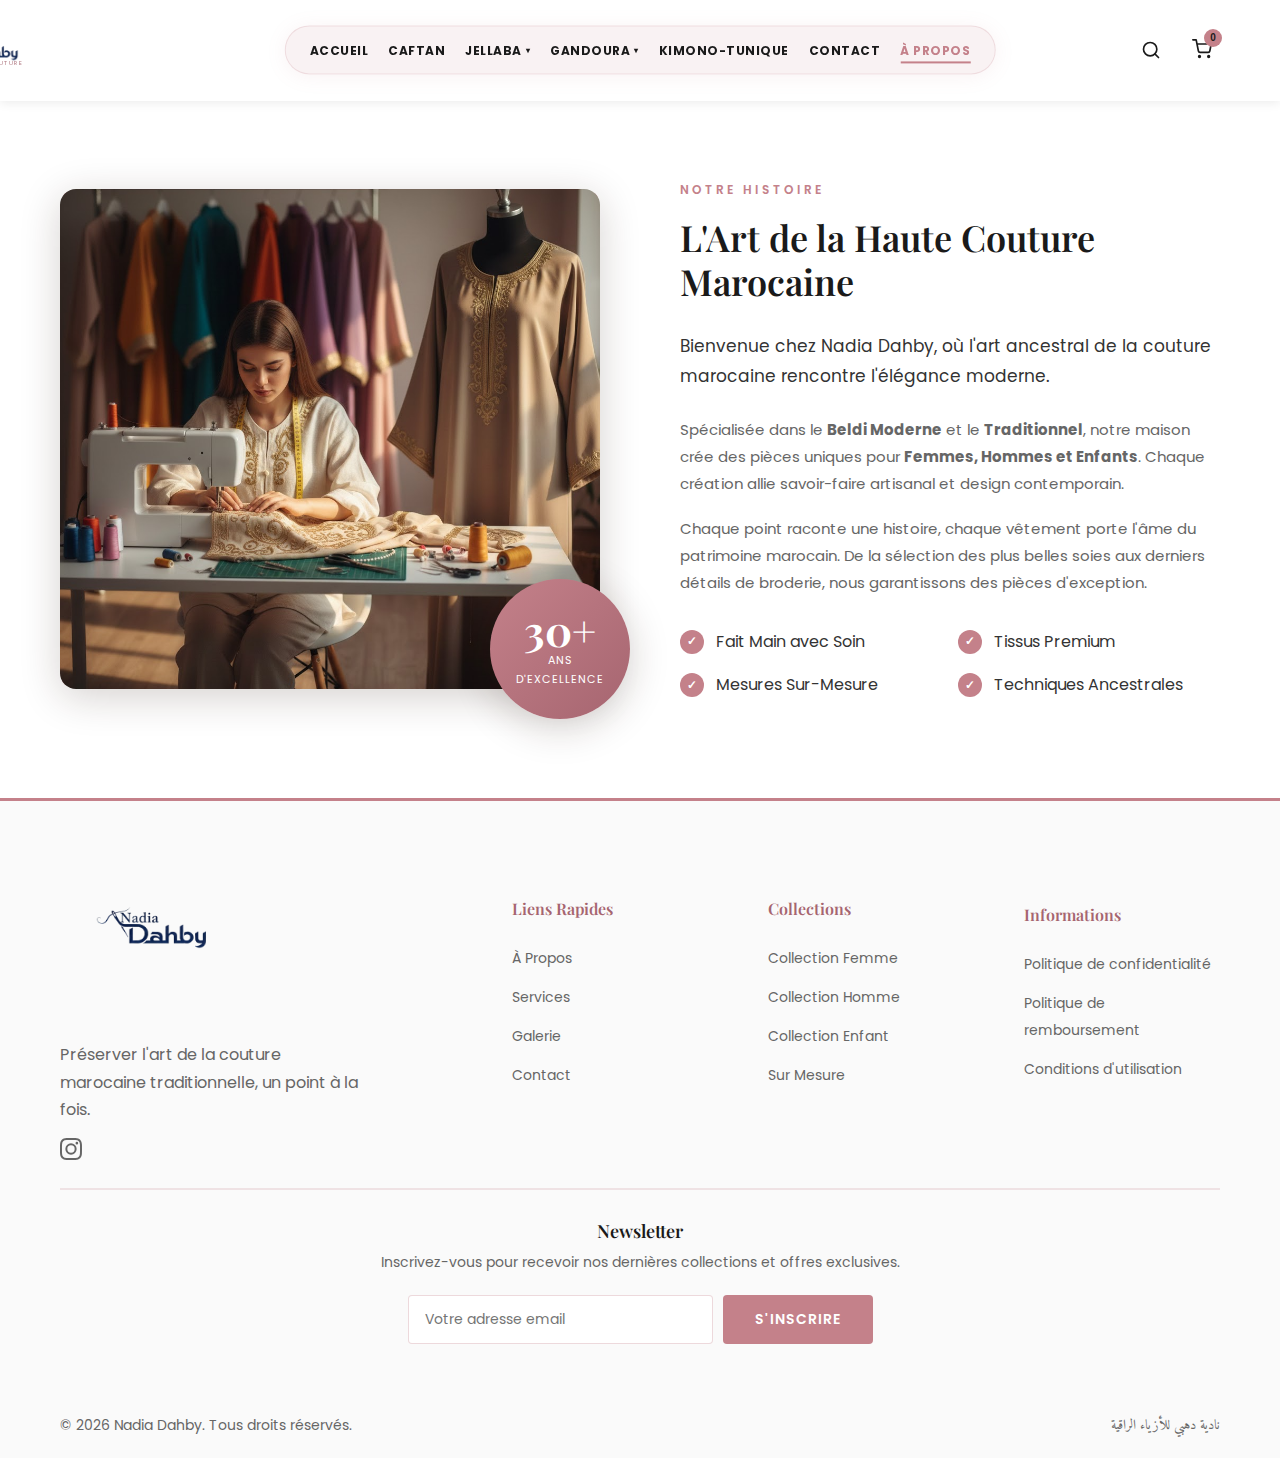
<file: about.html>
<!DOCTYPE html>
<html lang="fr">
<head>
    <meta charset="UTF-8">
    <meta name="viewport" content="width=device-width, initial-scale=1.0">
    <title>À Propos | Nadia Dahby</title>
    <link rel="stylesheet" href="styles.css">
    <link href="https://fonts.googleapis.com/css2?family=Playfair+Display:wght@400;600;700&family=Poppins:wght@300;400;500;600&family=Amiri:wght@400;700&family=Raleway:wght@400;500;600;700&display=swap" rel="stylesheet">
</head>
<body>
    <!-- Navigation -->
    <nav class="navbar scrolled" style="background: #fff; box-shadow: 0 2px 10px rgba(0,0,0,0.08);">
        <div class="nav-container">
            <a href="index.html" class="logo">
                <img src="images/nadialogo.png" alt="Nadia Dahby" class="logo-img">
                <span class="logo-tagline">HAUTE COUTURE</span>
            </a>
            <button class="nav-toggle" aria-label="Toggle navigation">
                <span></span>
                <span></span>
                <span></span>
            </button>
            <ul class="nav-menu">
                <li><a href="index.html">Accueil</a></li>
                <li><a href="index.html#caftan">Caftan</a></li>
                <li class="has-dropdown">
                    <a href="index.html#jellaba">Jellaba <span class="dropdown-arrow">&#9662;</span></a>
                    <ul class="dropdown-menu">
                        <li><a href="index.html#jellaba-femme">Femme</a></li>
                        <li><a href="index.html#jellaba-homme">Homme</a></li>
                        <li><a href="index.html#jellaba-enfant">Enfant</a></li>
                    </ul>
                </li>
                <li class="has-dropdown">
                    <a href="index.html#gandoura">Gandoura <span class="dropdown-arrow">&#9662;</span></a>
                    <ul class="dropdown-menu">
                        <li><a href="index.html#gandoura-femme">Femme</a></li>
                        <li><a href="index.html#gandoura-homme">Homme</a></li>
                        <li><a href="index.html#gandoura-enfant">Enfant</a></li>
                    </ul>
                </li>
                <li><a href="index.html#kimono">Kimono-Tunique</a></li>
                <li><a href="contact.html">Contact</a></li>
                <li><a href="about.html" class="active">À Propos</a></li>
            </ul>
            <div class="nav-actions">
                <div class="search-wrapper">
                    <button class="search-toggle" aria-label="Rechercher">
                        <svg width="20" height="20" viewBox="0 0 24 24" fill="none" stroke="currentColor" stroke-width="2" stroke-linecap="round" stroke-linejoin="round">
                            <circle cx="11" cy="11" r="8"></circle>
                            <path d="M21 21l-4.35-4.35"></path>
                        </svg>
                    </button>
                    <div class="search-dropdown" id="searchDropdown">
                        <form class="search-form">
                            <input type="text" placeholder="Rechercher..." class="search-input">
                            <button type="submit" class="search-submit">
                                <svg width="18" height="18" viewBox="0 0 24 24" fill="none" stroke="currentColor" stroke-width="2">
                                    <circle cx="11" cy="11" r="8"></circle>
                                    <path d="M21 21l-4.35-4.35"></path>
                                </svg>
                            </button>
                        </form>
                    </div>
                </div>
                <button class="cart-toggle" aria-label="Panier" id="cartToggle">
                    <svg width="20" height="20" viewBox="0 0 24 24" fill="none" stroke="currentColor" stroke-width="2" stroke-linecap="round" stroke-linejoin="round">
                        <circle cx="9" cy="21" r="1"></circle>
                        <circle cx="20" cy="21" r="1"></circle>
                        <path d="M1 1h4l2.68 13.39a2 2 0 0 0 2 1.61h9.72a2 2 0 0 0 2-1.61L23 6H6"></path>
                    </svg>
                    <span class="cart-count" id="cartCount">0</span>
                </button>
            </div>
        </div>
    </nav>

    <!-- About Section -->
    <section class="about" style="padding-top: 180px; padding-bottom: 100px;">
        <div class="container">
            <div class="about-grid">
                <div class="about-image">
                    <div class="image-frame">
                        <img src="images/couture.png" alt="Nadia Dahby - Haute Couture" class="about-img">
                    </div>
                    <div class="experience-badge">
                        <span class="years">30+</span>
                        <span class="text">Ans d'Excellence</span>
                    </div>
                </div>
                <div class="about-content">
                    <span class="section-subtitle">Notre Histoire</span>
                    <h2>L'Art de la Haute Couture Marocaine</h2>
                    <p class="lead">Bienvenue chez Nadia Dahby, où l'art ancestral de la couture marocaine rencontre l'élégance moderne.</p>
                    <p>Spécialisée dans le <strong>Beldi Moderne</strong> et le <strong>Traditionnel</strong>, notre maison crée des pièces uniques pour <strong>Femmes, Hommes et Enfants</strong>. Chaque création allie savoir-faire artisanal et design contemporain.</p>
                    <p>Chaque point raconte une histoire, chaque vêtement porte l'âme du patrimoine marocain. De la sélection des plus belles soies aux derniers détails de broderie, nous garantissons des pièces d'exception.</p>
                    <div class="about-features">
                        <div class="feature">
                            <span class="feature-icon">&#10003;</span>
                            <span>Fait Main avec Soin</span>
                        </div>
                        <div class="feature">
                            <span class="feature-icon">&#10003;</span>
                            <span>Tissus Premium</span>
                        </div>
                        <div class="feature">
                            <span class="feature-icon">&#10003;</span>
                            <span>Mesures Sur-Mesure</span>
                        </div>
                        <div class="feature">
                            <span class="feature-icon">&#10003;</span>
                            <span>Techniques Ancestrales</span>
                        </div>
                    </div>
                </div>
            </div>
        </div>
    </section>

    <!-- Footer -->
    <footer class="footer">
        <div class="container">
            <div class="footer-content">
                <div class="footer-brand">
                    <a href="index.html" class="logo footer-logo">
                        <img src="images/nadialogo.png" alt="Nadia Dahby" class="logo-img">
                    </a>
                    <p>Préserver l'art de la couture marocaine traditionnelle, un point à la fois.</p>
                    <a href="https://www.instagram.com" target="_blank" class="footer-instagram" aria-label="Instagram">
                        <svg width="22" height="22" viewBox="0 0 24 24" fill="currentColor"><path d="M12 2.163c3.204 0 3.584.012 4.85.07 3.252.148 4.771 1.691 4.919 4.919.058 1.265.069 1.645.069 4.849 0 3.205-.012 3.584-.069 4.849-.149 3.225-1.664 4.771-4.919 4.919-1.266.058-1.644.07-4.85.07-3.204 0-3.584-.012-4.849-.07-3.26-.149-4.771-1.699-4.919-4.92-.058-1.265-.07-1.644-.07-4.849 0-3.204.013-3.583.07-4.849.149-3.227 1.664-4.771 4.919-4.919 1.266-.057 1.645-.069 4.849-.069zM12 0C8.741 0 8.333.014 7.053.072 2.695.272.273 2.69.073 7.052.014 8.333 0 8.741 0 12c0 3.259.014 3.668.072 4.948.2 4.358 2.618 6.78 6.98 6.98C8.333 23.986 8.741 24 12 24c3.259 0 3.668-.014 4.948-.072 4.354-.2 6.782-2.618 6.979-6.98.059-1.28.073-1.689.073-4.948 0-3.259-.014-3.667-.072-4.947-.196-4.354-2.617-6.78-6.979-6.98C15.668.014 15.259 0 12 0zm0 5.838a6.162 6.162 0 100 12.324 6.162 6.162 0 000-12.324zM12 16a4 4 0 110-8 4 4 0 010 8zm6.406-11.845a1.44 1.44 0 100 2.881 1.44 1.44 0 000-2.881z"/></svg>
                    </a>
                </div>
                <div class="footer-links">
                    <h4>Liens Rapides</h4>
                    <ul>
                        <li><a href="about.html">À Propos</a></li>
                        <li><a href="index.html#services">Services</a></li>
                        <li><a href="index.html#gallery">Galerie</a></li>
                        <li><a href="contact.html">Contact</a></li>
                    </ul>
                </div>
                <div class="footer-links">
                    <h4>Collections</h4>
                    <ul>
                        <li><a href="index.html#services">Collection Femme</a></li>
                        <li><a href="index.html#services">Collection Homme</a></li>
                        <li><a href="index.html#services">Collection Enfant</a></li>
                        <li><a href="index.html#services">Sur Mesure</a></li>
                    </ul>
                </div>
                <div class="footer-links">
                    <h4>Informations</h4>
                    <ul>
                        <li><a href="#">Politique de confidentialité</a></li>
                        <li><a href="#">Politique de remboursement</a></li>
                        <li><a href="#">Conditions d'utilisation</a></li>
                    </ul>
                </div>
            </div>
            <div class="footer-newsletter">
                <h4>Newsletter</h4>
                <p>Inscrivez-vous pour recevoir nos dernières collections et offres exclusives.</p>
                <form class="newsletter-form">
                    <input type="email" placeholder="Votre adresse email" required>
                    <button type="submit" class="btn btn-primary">S'inscrire</button>
                </form>
            </div>
            <div class="footer-bottom">
                <p>&copy; 2026 Nadia Dahby. Tous droits réservés.</p>
                <p class="arabic-text">نادية دهبي للأزياء الراقية</p>
            </div>
        </div>
    </footer>

    <script src="script.js"></script>
</body>
</html>
</file>
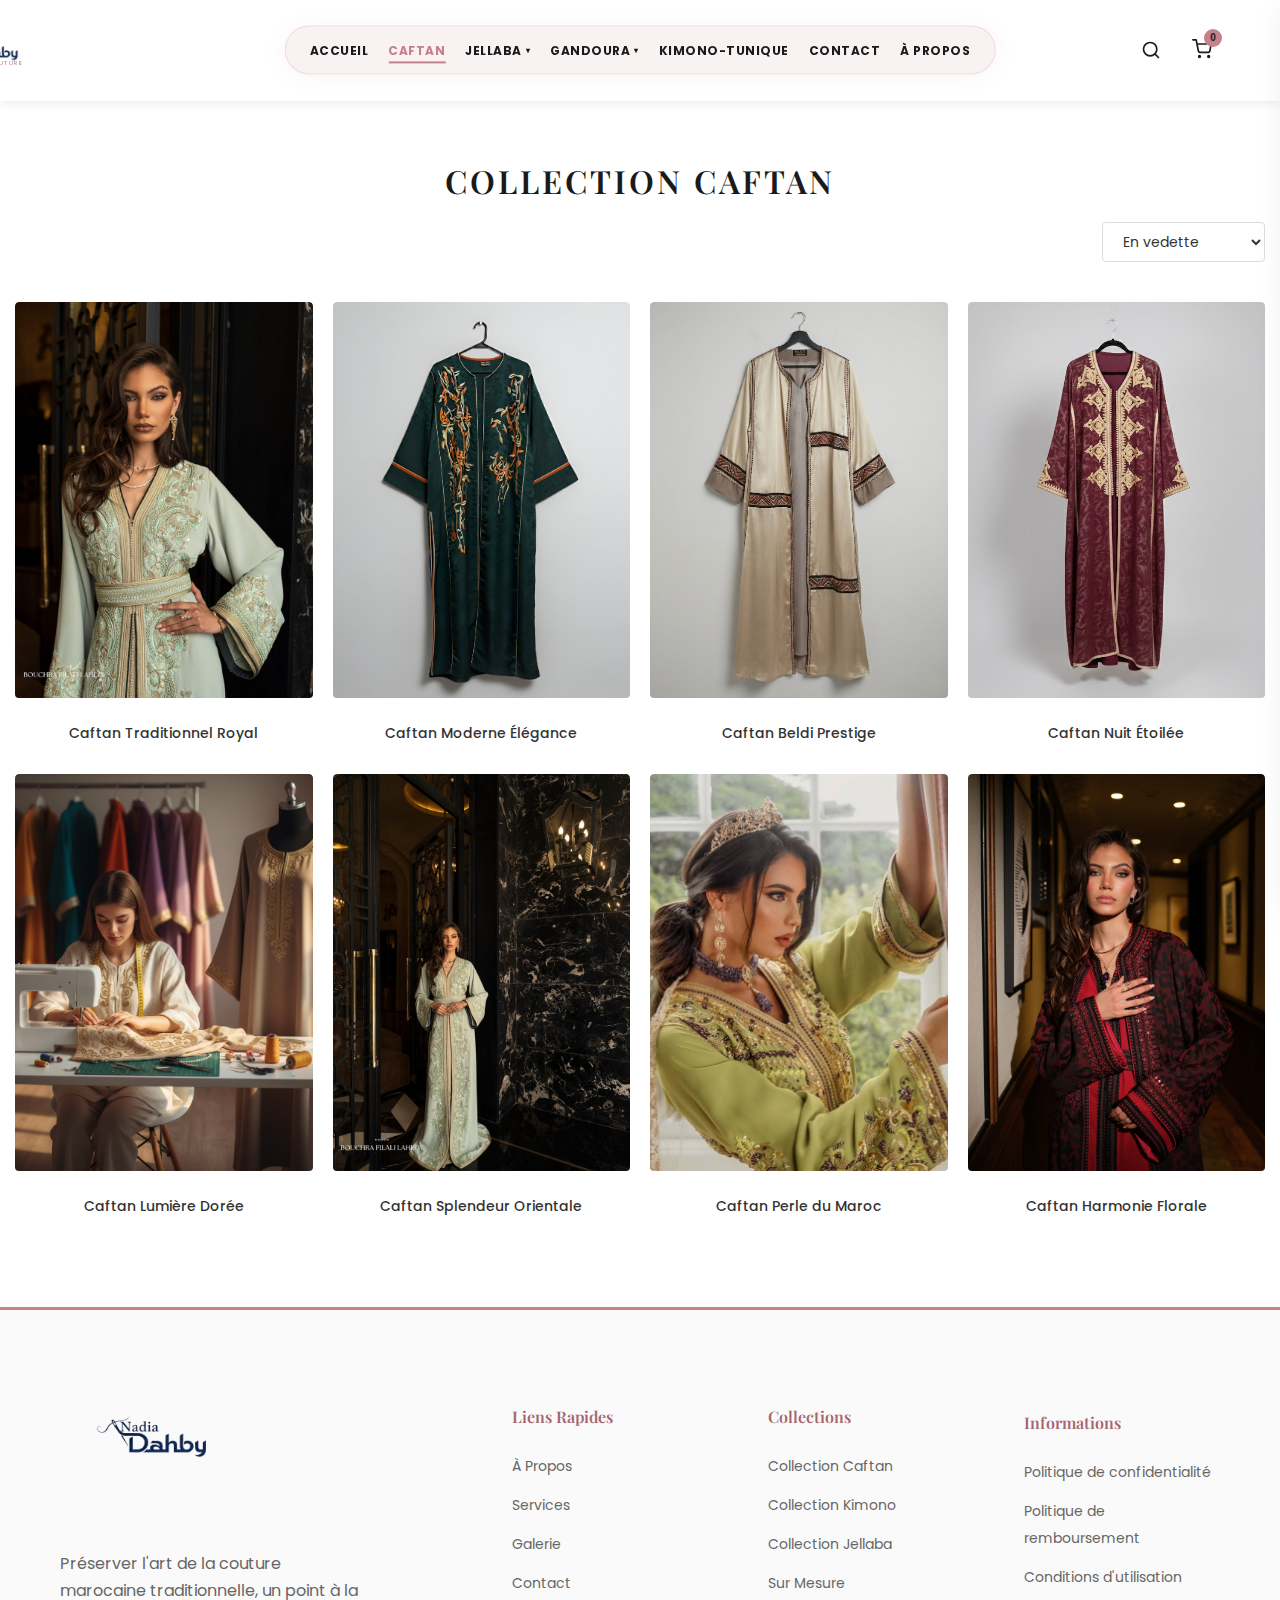
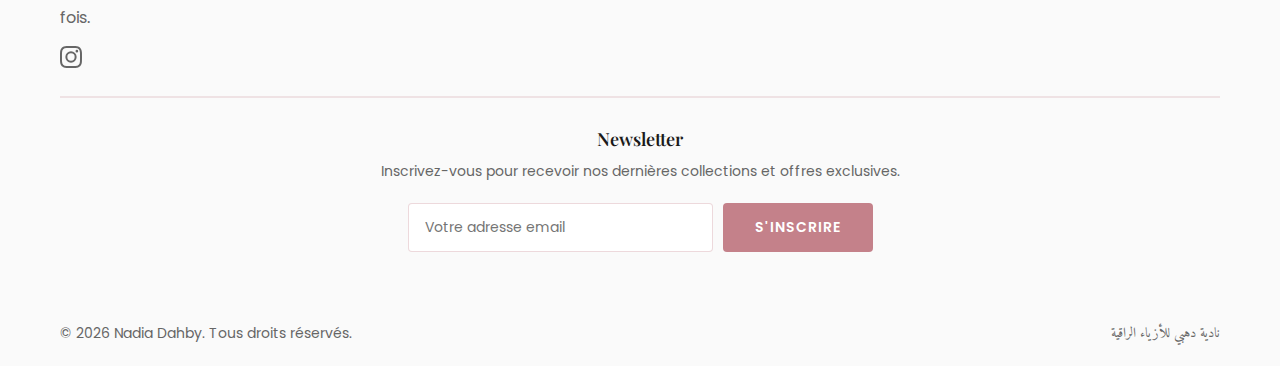
<file: collection-caftan.html>
<!DOCTYPE html>
<html lang="fr">
<head>
    <meta charset="UTF-8">
    <meta name="viewport" content="width=device-width, initial-scale=1.0">
    <title>Collection Caftan | Nadia Dahby</title>
    <link rel="stylesheet" href="styles.css">
    <link href="https://fonts.googleapis.com/css2?family=Playfair+Display:wght@400;600;700&family=Poppins:wght@300;400;500;600&family=Amiri:wght@400;700&family=Raleway:wght@400;500;600;700&display=swap" rel="stylesheet">
</head>
<body>
    <!-- Navigation -->
    <nav class="navbar scrolled" style="background: #fff; box-shadow: 0 2px 10px rgba(0,0,0,0.08);">
        <div class="nav-container">
            <a href="index.html" class="logo">
                <img src="images/nadialogo.png" alt="Nadia Dahby" class="logo-img">
                <span class="logo-tagline">HAUTE COUTURE</span>
            </a>
            <button class="nav-toggle" aria-label="Toggle navigation">
                <span></span>
                <span></span>
                <span></span>
            </button>
            <ul class="nav-menu">
                <li><a href="index.html">Accueil</a></li>
                <li><a href="index.html#caftan" class="active">Caftan</a></li>
                <li class="has-dropdown">
                    <a href="index.html#jellaba">Jellaba <span class="dropdown-arrow">&#9662;</span></a>
                    <ul class="dropdown-menu">
                        <li><a href="index.html#jellaba-femme">Femme</a></li>
                        <li><a href="index.html#jellaba-homme">Homme</a></li>
                        <li><a href="index.html#jellaba-enfant">Enfant</a></li>
                    </ul>
                </li>
                <li class="has-dropdown">
                    <a href="index.html#gandoura">Gandoura <span class="dropdown-arrow">&#9662;</span></a>
                    <ul class="dropdown-menu">
                        <li><a href="index.html#gandoura-femme">Femme</a></li>
                        <li><a href="index.html#gandoura-homme">Homme</a></li>
                        <li><a href="index.html#gandoura-enfant">Enfant</a></li>
                    </ul>
                </li>
                <li><a href="index.html#kimono">Kimono-Tunique</a></li>
                <li><a href="contact.html">Contact</a></li>
                <li><a href="about.html">À Propos</a></li>
            </ul>
            <div class="nav-actions">
                <div class="search-wrapper">
                    <button class="search-toggle" aria-label="Rechercher">
                        <svg width="20" height="20" viewBox="0 0 24 24" fill="none" stroke="currentColor" stroke-width="2" stroke-linecap="round" stroke-linejoin="round">
                            <circle cx="11" cy="11" r="8"></circle>
                            <path d="M21 21l-4.35-4.35"></path>
                        </svg>
                    </button>
                </div>
                <button class="cart-toggle" aria-label="Panier" id="cartToggle">
                    <svg width="20" height="20" viewBox="0 0 24 24" fill="none" stroke="currentColor" stroke-width="2" stroke-linecap="round" stroke-linejoin="round">
                        <circle cx="9" cy="21" r="1"></circle>
                        <circle cx="20" cy="21" r="1"></circle>
                        <path d="M1 1h4l2.68 13.39a2 2 0 0 0 2 1.61h9.72a2 2 0 0 0 2-1.61L23 6H6"></path>
                    </svg>
                    <span class="cart-count" id="cartCount">0</span>
                </button>
            </div>
        </div>
    </nav>

    <!-- Cart Sidebar -->
    <div class="cart-sidebar" id="cartSidebar">
        <div class="cart-header">
            <h3>Votre Panier</h3>
            <button class="cart-close" id="cartClose">&times;</button>
        </div>
        <div class="cart-items" id="cartItems">
            <p class="cart-empty">Votre panier est vide</p>
        </div>
        <div class="cart-footer">
            <div class="cart-total">
                <span>Total:</span>
                <span id="cartTotal">0 DH</span>
            </div>
            <a href="commande.html" class="btn btn-primary btn-full" id="checkoutBtn">Commander</a>
        </div>
    </div>
    <div class="cart-overlay" id="cartOverlay"></div>

    <!-- Collection Page -->
    <section class="collection-page">
        <div class="container">
            <div class="collection-page-header">
                <h1>COLLECTION CAFTAN</h1>
                <div class="collection-filter">
                    <select>
                        <option>En vedette</option>
                        <option>Prix croissant</option>
                        <option>Prix décroissant</option>
                        <option>Nouveautés</option>
                    </select>
                </div>
            </div>
            <div class="collection-page-grid">
                <div class="collection-page-item">
                    <a href="product.html?id=caftan-traditionnel-royal">
                        <div class="product-slider">
                            <div class="product-slider-track">
                                <div><img src="images/collection-caftan.jpg" alt="Caftan Traditionnel Royal"></div>
                                <div><img src="images/tenue3.jpg" alt="Caftan Traditionnel Royal"></div>
                            </div>
                            <div class="product-slider-dots">
                                <span class="dot active"></span>
                                <span class="dot"></span>
                            </div>
                        </div>
                        <div class="collection-item-info">
                            <p class="collection-item-name">Caftan Traditionnel Royal</p>

                        </div>
                    </a>
                </div>
                <div class="collection-page-item">
                    <a href="product.html?id=caftan-moderne-elegance">
                        <div class="product-slider">
                            <div class="product-slider-track">
                                <div><img src="images/kimonovert.jpg" alt="Caftan Moderne Élégance"></div>
                                <div><img src="images/collection-djellaba.jpg" alt="Caftan Moderne Élégance"></div>
                            </div>
                            <div class="product-slider-dots">
                                <span class="dot active"></span>
                                <span class="dot"></span>
                            </div>
                        </div>
                        <div class="collection-item-info">
                            <p class="collection-item-name">Caftan Moderne Élégance</p>
                        </div>
                    </a>
                </div>
                <div class="collection-page-item">
                    <a href="product.html?id=caftan-beldi-prestige">
                        <div class="product-slider">
                            <div class="product-slider-track">
                                <div><img src="images/tenuex.jpg" alt="Caftan Beldi Prestige"></div>
                                <div><img src="images/collection-caftan.jpg" alt="Caftan Beldi Prestige"></div>
                            </div>
                            <div class="product-slider-dots">
                                <span class="dot active"></span>
                                <span class="dot"></span>
                            </div>
                        </div>
                        <div class="collection-item-info">
                            <p class="collection-item-name">Caftan Beldi Prestige</p>
                        </div>
                    </a>
                </div>
                <div class="collection-page-item">
                    <a href="product.html?id=caftan-nuit-etoilee">
                        <div class="product-slider">
                            <div class="product-slider-track">
                                <div><img src="images/tenue3.jpg" alt="Caftan Nuit Étoilée"></div>
                                <div><img src="images/couture.png" alt="Caftan Nuit Étoilée"></div>
                            </div>
                            <div class="product-slider-dots">
                                <span class="dot active"></span>
                                <span class="dot"></span>
                            </div>
                        </div>
                        <div class="collection-item-info">
                            <p class="collection-item-name">Caftan Nuit Étoilée</p>
                        </div>
                    </a>
                </div>
                <div class="collection-page-item">
                    <a href="product.html?id=caftan-lumiere-doree">
                        <div class="product-slider">
                            <div class="product-slider-track">
                                <div><img src="images/couture.png" alt="Caftan Lumière Dorée"></div>
                                <div><img src="images/kimonovert.jpg" alt="Caftan Lumière Dorée"></div>
                            </div>
                            <div class="product-slider-dots">
                                <span class="dot active"></span>
                                <span class="dot"></span>
                            </div>
                        </div>
                        <div class="collection-item-info">
                            <p class="collection-item-name">Caftan Lumière Dorée</p>
                        </div>
                    </a>
                </div>
                <div class="collection-page-item">
                    <a href="product.html?id=caftan-splendeur-orientale">
                        <div class="product-slider">
                            <div class="product-slider-track">
                                <div><img src="images/collection-kimono.jpg" alt="Caftan Splendeur Orientale"></div>
                                <div><img src="images/tenuex.jpg" alt="Caftan Splendeur Orientale"></div>
                            </div>
                            <div class="product-slider-dots">
                                <span class="dot active"></span>
                                <span class="dot"></span>
                            </div>
                        </div>
                        <div class="collection-item-info">
                            <p class="collection-item-name">Caftan Splendeur Orientale</p>
                        </div>
                    </a>
                </div>
                <div class="collection-page-item">
                    <a href="product.html?id=caftan-perle-du-maroc">
                        <div class="product-slider">
                            <div class="product-slider-track">
                                <div><img src="images/collection-djellaba.jpg" alt="Caftan Perle du Maroc"></div>
                                <div><img src="images/collection-caftan-simple.jpg" alt="Caftan Perle du Maroc"></div>
                            </div>
                            <div class="product-slider-dots">
                                <span class="dot active"></span>
                                <span class="dot"></span>
                            </div>
                        </div>
                        <div class="collection-item-info">
                            <p class="collection-item-name">Caftan Perle du Maroc</p>
                        </div>
                    </a>
                </div>
                <div class="collection-page-item">
                    <a href="product.html?id=caftan-harmonie-florale">
                        <div class="product-slider">
                            <div class="product-slider-track">
                                <div><img src="images/collection-caftan-simple.jpg" alt="Caftan Harmonie Florale"></div>
                                <div><img src="images/collection-kimono.jpg" alt="Caftan Harmonie Florale"></div>
                            </div>
                            <div class="product-slider-dots">
                                <span class="dot active"></span>
                                <span class="dot"></span>
                            </div>
                        </div>
                        <div class="collection-item-info">
                            <p class="collection-item-name">Caftan Harmonie Florale</p>
                        </div>
                    </a>
                </div>
            </div>
        </div>
    </section>

    <!-- Footer -->
    <footer class="footer">
        <div class="container">
            <div class="footer-content">
                <div class="footer-brand">
                    <a href="index.html" class="logo footer-logo">
                        <img src="images/nadialogo.png" alt="Nadia Dahby" class="logo-img">
                    </a>
                    <p>Préserver l'art de la couture marocaine traditionnelle, un point à la fois.</p>
                    <a href="https://www.instagram.com" target="_blank" class="footer-instagram" aria-label="Instagram">
                        <svg width="22" height="22" viewBox="0 0 24 24" fill="currentColor"><path d="M12 2.163c3.204 0 3.584.012 4.85.07 3.252.148 4.771 1.691 4.919 4.919.058 1.265.069 1.645.069 4.849 0 3.205-.012 3.584-.069 4.849-.149 3.225-1.664 4.771-4.919 4.919-1.266.058-1.644.07-4.85.07-3.204 0-3.584-.012-4.849-.07-3.26-.149-4.771-1.699-4.919-4.92-.058-1.265-.07-1.644-.07-4.849 0-3.204.013-3.583.07-4.849.149-3.227 1.664-4.771 4.919-4.919 1.266-.057 1.645-.069 4.849-.069zM12 0C8.741 0 8.333.014 7.053.072 2.695.272.273 2.69.073 7.052.014 8.333 0 8.741 0 12c0 3.259.014 3.668.072 4.948.2 4.358 2.618 6.78 6.98 6.98C8.333 23.986 8.741 24 12 24c3.259 0 3.668-.014 4.948-.072 4.354-.2 6.782-2.618 6.979-6.98.059-1.28.073-1.689.073-4.948 0-3.259-.014-3.667-.072-4.947-.196-4.354-2.617-6.78-6.979-6.98C15.668.014 15.259 0 12 0zm0 5.838a6.162 6.162 0 100 12.324 6.162 6.162 0 000-12.324zM12 16a4 4 0 110-8 4 4 0 010 8zm6.406-11.845a1.44 1.44 0 100 2.881 1.44 1.44 0 000-2.881z"/></svg>
                    </a>
                </div>
                <div class="footer-links">
                    <h4>Liens Rapides</h4>
                    <ul>
                        <li><a href="about.html">À Propos</a></li>
                        <li><a href="index.html#services">Services</a></li>
                        <li><a href="index.html#gallery">Galerie</a></li>
                        <li><a href="contact.html">Contact</a></li>
                    </ul>
                </div>
                <div class="footer-links">
                    <h4>Collections</h4>
                    <ul>
                        <li><a href="collection-caftan.html">Collection Caftan</a></li>
                        <li><a href="collection-kimono.html">Collection Kimono</a></li>
                        <li><a href="collection-jellaba.html">Collection Jellaba</a></li>
                        <li><a href="index.html#services">Sur Mesure</a></li>
                    </ul>
                </div>
                <div class="footer-links">
                    <h4>Informations</h4>
                    <ul>
                        <li><a href="#">Politique de confidentialité</a></li>
                        <li><a href="#">Politique de remboursement</a></li>
                        <li><a href="#">Conditions d'utilisation</a></li>
                    </ul>
                </div>
            </div>
            <div class="footer-newsletter">
                <h4>Newsletter</h4>
                <p>Inscrivez-vous pour recevoir nos dernières collections et offres exclusives.</p>
                <form class="newsletter-form">
                    <input type="email" placeholder="Votre adresse email" required>
                    <button type="submit" class="btn btn-primary">S'inscrire</button>
                </form>
            </div>
            <div class="footer-bottom">
                <p>&copy; 2026 Nadia Dahby. Tous droits réservés.</p>
                <p class="arabic-text">نادية دهبي للأزياء الراقية</p>
            </div>
        </div>
    </footer>

    <script src="products.js"></script>
    <script src="script.js"></script>
</body>
</html>
</file>
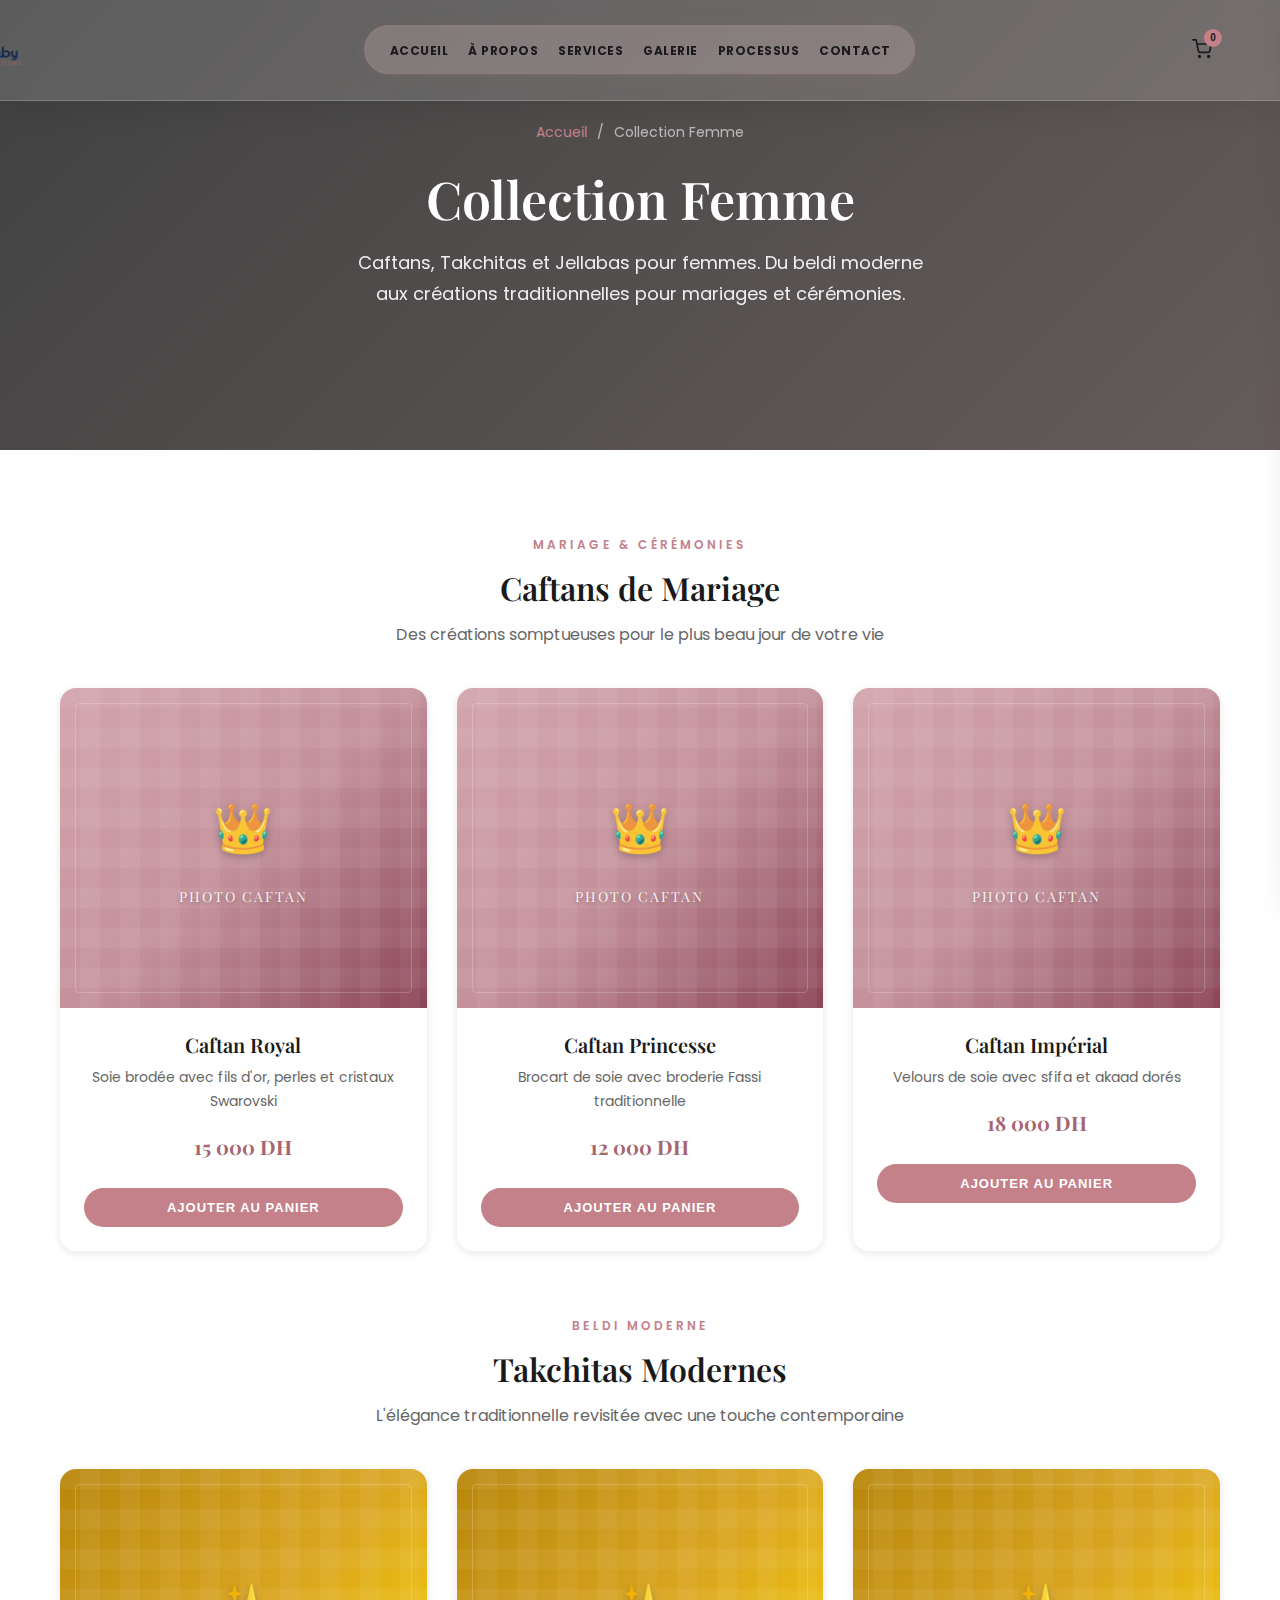
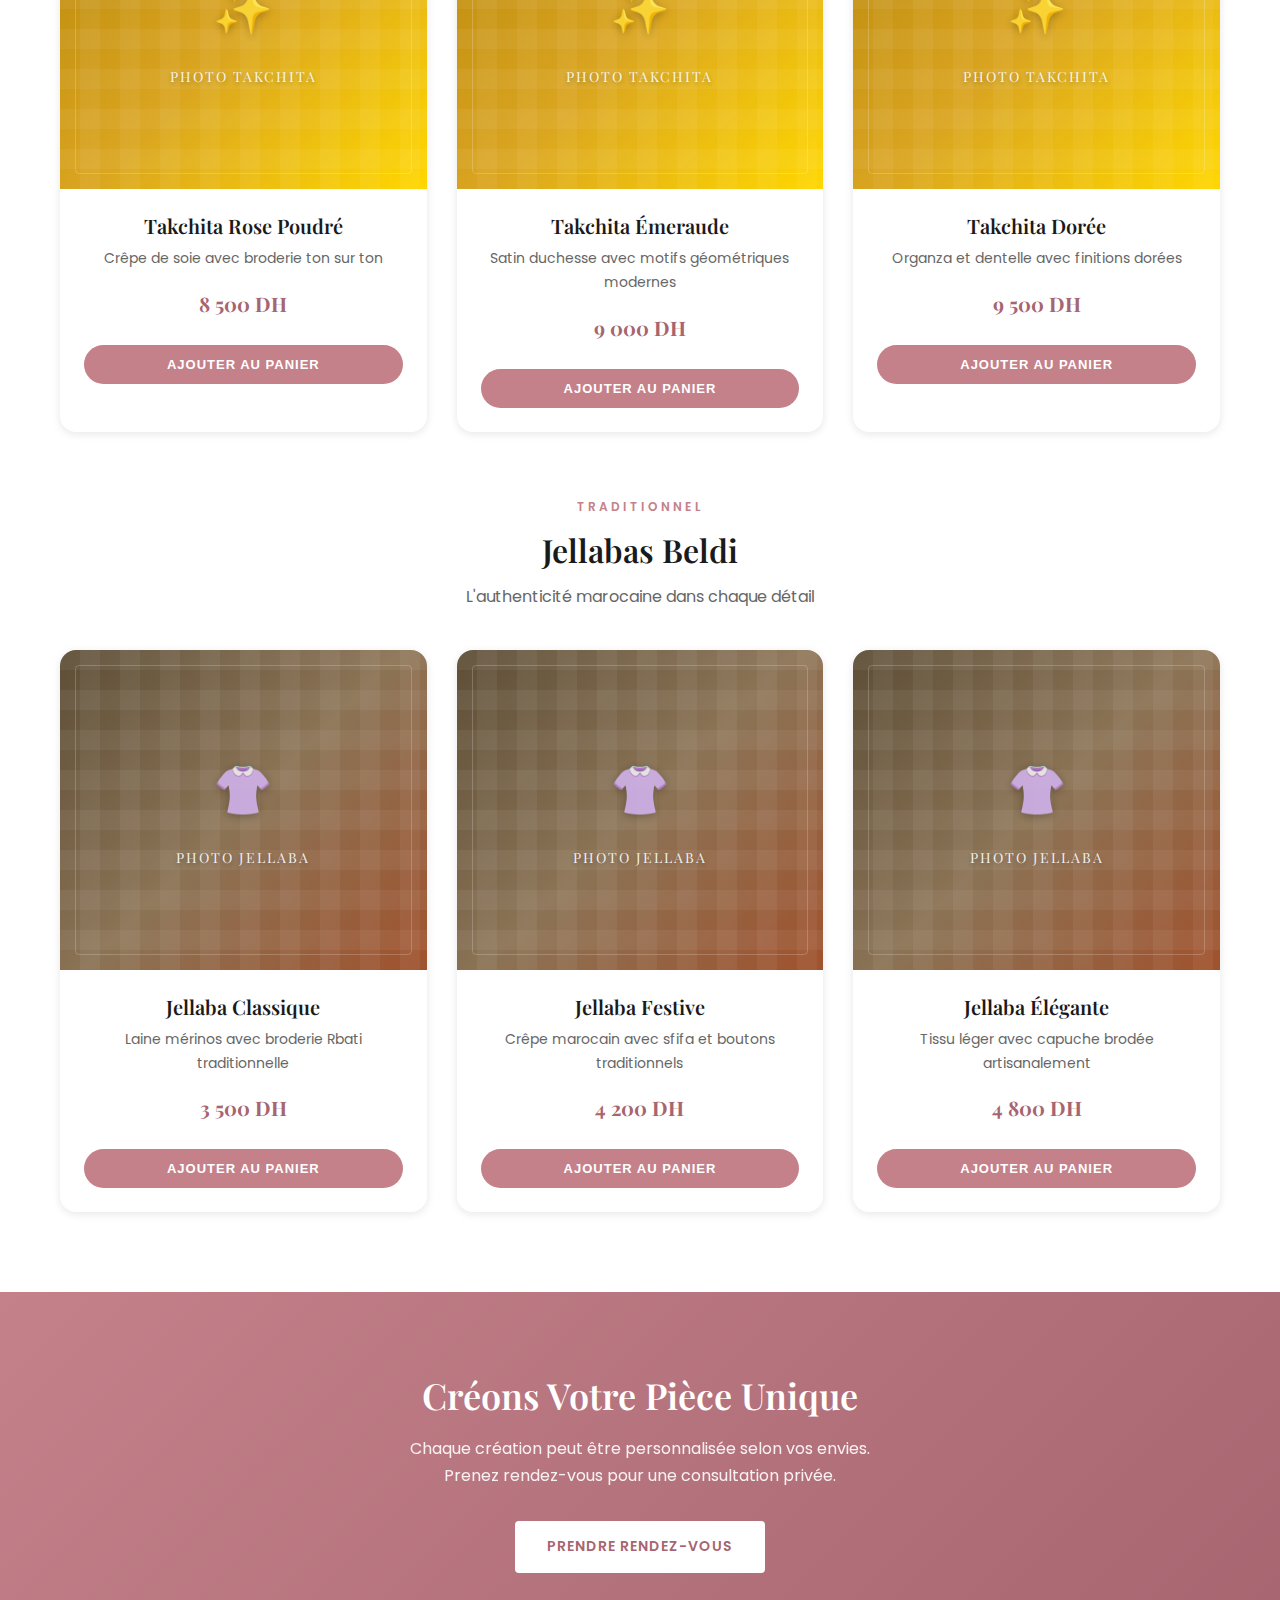
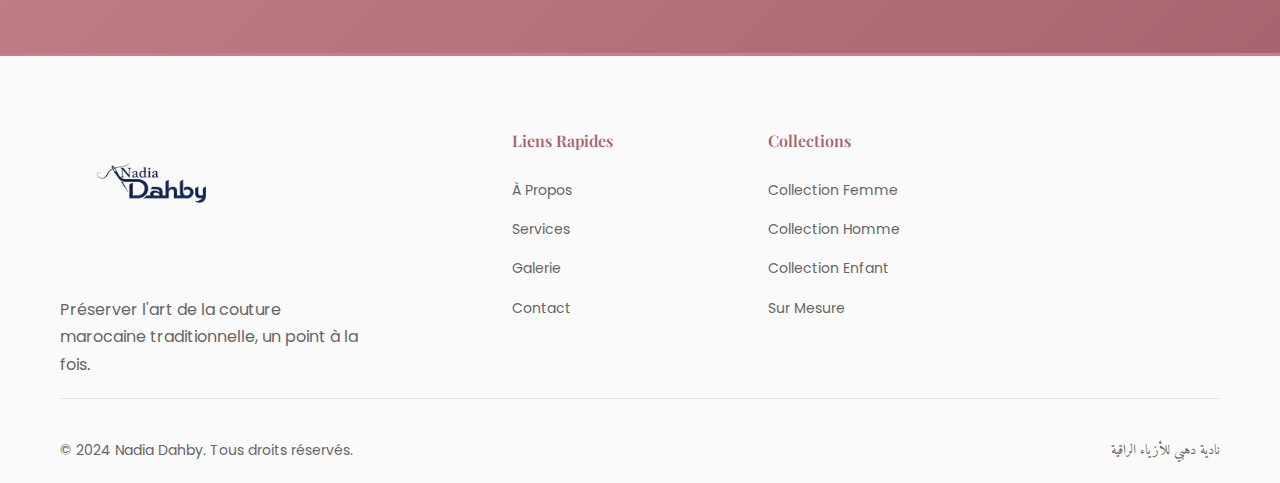
<file: collection-femme.html>
<!DOCTYPE html>
<html lang="fr">
<head>
    <meta charset="UTF-8">
    <meta name="viewport" content="width=device-width, initial-scale=1.0">
    <title>Collection Femme | Nadia Dahby</title>
    <link rel="stylesheet" href="styles.css">
    <link href="https://fonts.googleapis.com/css2?family=Playfair+Display:wght@400;600;700&family=Poppins:wght@300;400;500;600&family=Amiri:wght@400;700&display=swap" rel="stylesheet">
    <style>
        .page-hero {
            height: 50vh;
            min-height: 400px;
            display: flex;
            align-items: center;
            justify-content: center;
            background: linear-gradient(135deg, rgba(44, 44, 44, 0.9) 0%, rgba(74, 63, 63, 0.85) 100%),
                        url('https://images.unsplash.com/photo-1610030469983-98e550d6193c?w=1920&h=800&fit=crop') center/cover no-repeat;
            text-align: center;
            color: var(--white);
            padding-top: 80px;
        }

        .page-hero h1 {
            font-size: 52px;
            color: var(--white);
            margin-bottom: 16px;
        }

        .page-hero p {
            font-size: 18px;
            opacity: 0.9;
            max-width: 600px;
            margin: 0 auto;
        }

        .breadcrumb {
            display: flex;
            gap: 10px;
            justify-content: center;
            margin-bottom: 20px;
            font-size: 14px;
        }

        .breadcrumb a {
            color: var(--secondary);
        }

        .breadcrumb span {
            opacity: 0.6;
        }

        .collection-section {
            padding: 80px 0;
            background: var(--cream);
        }

        .collection-category {
            margin-bottom: 60px;
        }

        .collection-category:last-child {
            margin-bottom: 0;
        }

        .category-header {
            text-align: center;
            margin-bottom: 40px;
        }

        .category-header h2 {
            font-size: 32px;
            margin-bottom: 12px;
        }

        .category-header p {
            color: var(--text-light);
        }

        .products-grid {
            display: grid;
            grid-template-columns: repeat(3, 1fr);
            gap: 30px;
        }

        .product-card {
            background: var(--white);
            border-radius: var(--radius-lg);
            overflow: hidden;
            box-shadow: var(--shadow-sm);
            transition: var(--transition);
        }

        .product-card:hover {
            transform: translateY(-8px);
            box-shadow: var(--shadow-lg);
        }

        .product-image {
            height: 320px;
            overflow: hidden;
        }

        .product-image img {
            width: 100%;
            height: 100%;
            object-fit: cover;
            transition: var(--transition);
        }

        .product-card:hover .product-image img {
            transform: scale(1.05);
        }

        /* Product Placeholders */
        .product-placeholder {
            height: 320px;
            display: flex;
            flex-direction: column;
            align-items: center;
            justify-content: center;
            gap: 15px;
            position: relative;
            overflow: hidden;
        }

        .product-placeholder[data-type="caftan-mariee"] {
            background: linear-gradient(135deg, #D4A5AE 0%, #C4919B 50%, #8B4557 100%);
        }

        .product-placeholder[data-type="takchita"] {
            background: linear-gradient(135deg, #B8860B 0%, #DAA520 50%, #FFD700 100%);
        }

        .product-placeholder[data-type="jellaba-homme"] {
            background: linear-gradient(135deg, #5D4E37 0%, #8B7355 50%, #A0522D 100%);
        }

        /* Motif géométrique marocain */
        .product-placeholder::before {
            content: '';
            position: absolute;
            inset: 0;
            background-image:
                repeating-linear-gradient(0deg, transparent, transparent 20px, rgba(255,255,255,0.05) 20px, rgba(255,255,255,0.05) 40px),
                repeating-linear-gradient(90deg, transparent, transparent 20px, rgba(255,255,255,0.05) 20px, rgba(255,255,255,0.05) 40px);
            pointer-events: none;
        }

        /* Bordure décorative */
        .product-placeholder::after {
            content: '';
            position: absolute;
            inset: 15px;
            border: 1px solid rgba(255,255,255,0.2);
            border-radius: 4px;
            pointer-events: none;
        }

        .product-placeholder .placeholder-icon {
            font-size: 48px;
            opacity: 0.9;
            filter: drop-shadow(0 2px 4px rgba(0,0,0,0.3));
        }

        .product-placeholder .placeholder-text {
            font-family: var(--font-heading);
            font-size: 14px;
            color: rgba(255,255,255,0.9);
            text-transform: uppercase;
            letter-spacing: 2px;
            text-shadow: 0 2px 4px rgba(0,0,0,0.3);
        }

        .product-card:hover .product-placeholder {
            transform: scale(1.05);
            transition: transform 0.3s ease;
        }

        .product-info {
            padding: 24px;
            text-align: center;
        }

        .product-info h3 {
            font-size: 20px;
            margin-bottom: 8px;
        }

        .product-info p {
            color: var(--text-light);
            font-size: 14px;
            margin-bottom: 16px;
        }

        .product-tag {
            display: inline-block;
            padding: 6px 16px;
            background: var(--sand);
            color: var(--primary-dark);
            font-size: 12px;
            font-weight: 500;
            text-transform: uppercase;
            letter-spacing: 1px;
            border-radius: 20px;
        }

        .cta-section {
            background: linear-gradient(135deg, var(--primary) 0%, var(--primary-dark) 100%);
            padding: 80px 0;
            text-align: center;
            color: var(--white);
        }

        .cta-section h2 {
            color: var(--white);
            font-size: 36px;
            margin-bottom: 16px;
        }

        .cta-section p {
            opacity: 0.9;
            margin-bottom: 32px;
            max-width: 500px;
            margin-left: auto;
            margin-right: auto;
        }

        .cta-section .btn-primary {
            background: var(--white);
            color: var(--primary-dark);
        }

        .cta-section .btn-primary:hover {
            background: var(--secondary);
            color: var(--dark);
        }

        @media (max-width: 1024px) {
            .products-grid {
                grid-template-columns: repeat(2, 1fr);
            }
        }

        @media (max-width: 768px) {
            .page-hero h1 {
                font-size: 36px;
            }

            .products-grid {
                grid-template-columns: 1fr;
            }

            .product-image {
                height: 280px;
            }
        }
    </style>
</head>
<body>
    <!-- Navigation -->
    <nav class="navbar scrolled">
        <div class="nav-container">
            <a href="index.html" class="logo">
                <img src="images/nadialogo.png" alt="Nadia Dahby" class="logo-img">
                <span class="logo-tagline">HAUTE COUTURE</span>
            </a>
            <button class="nav-toggle" aria-label="Toggle navigation">
                <span></span>
                <span></span>
                <span></span>
            </button>
            <ul class="nav-menu">
                <li><a href="index.html">Accueil</a></li>
                <li><a href="index.html#about">À Propos</a></li>
                <li><a href="index.html#services">Services</a></li>
                <li><a href="index.html#gallery">Galerie</a></li>
                <li><a href="index.html#process">Processus</a></li>
                <li><a href="index.html#contact">Contact</a></li>
            </ul>
            <div class="nav-actions">
                <button class="cart-toggle" aria-label="Panier" id="cartToggle">
                    <svg width="20" height="20" viewBox="0 0 24 24" fill="none" stroke="currentColor" stroke-width="2" stroke-linecap="round" stroke-linejoin="round">
                        <circle cx="9" cy="21" r="1"></circle>
                        <circle cx="20" cy="21" r="1"></circle>
                        <path d="M1 1h4l2.68 13.39a2 2 0 0 0 2 1.61h9.72a2 2 0 0 0 2-1.61L23 6H6"></path>
                    </svg>
                    <span class="cart-count" id="cartCount">0</span>
                </button>
            </div>
        </div>
    </nav>

    <!-- Cart Sidebar -->
    <div class="cart-sidebar" id="cartSidebar">
        <div class="cart-header">
            <h3>Votre Panier</h3>
            <button class="cart-close" id="cartClose">&times;</button>
        </div>
        <div class="cart-items" id="cartItems">
            <p class="cart-empty">Votre panier est vide</p>
        </div>
        <div class="cart-footer">
            <div class="cart-total">
                <span>Total:</span>
                <span id="cartTotal">0 DH</span>
            </div>
            <a href="commande.html" class="btn btn-primary btn-full" id="checkoutBtn">Commander</a>
        </div>
    </div>
    <div class="cart-overlay" id="cartOverlay"></div>

    <!-- Page Hero -->
    <section class="page-hero">
        <div class="container">
            <div class="breadcrumb">
                <a href="index.html">Accueil</a>
                <span>/</span>
                <span>Collection Femme</span>
            </div>
            <h1>Collection Femme</h1>
            <p>Caftans, Takchitas et Jellabas pour femmes. Du beldi moderne aux créations traditionnelles pour mariages et cérémonies.</p>
        </div>
    </section>

    <!-- Collection Section -->
    <section class="collection-section">
        <div class="container">

            <!-- Caftans de Mariage -->
            <div class="collection-category">
                <div class="category-header">
                    <span class="section-subtitle">Mariage & Cérémonies</span>
                    <h2>Caftans de Mariage</h2>
                    <p>Des créations somptueuses pour le plus beau jour de votre vie</p>
                </div>
                <div class="products-grid">
                    <div class="product-card" data-id="caftan-royal" data-name="Caftan Royal" data-price="15000">
                        <div class="product-image">
                            <div class="placeholder-image product-placeholder" data-type="caftan-mariee">
                                <span class="placeholder-icon">&#128081;</span>
                                <span class="placeholder-text">Photo Caftan</span>
                            </div>
                        </div>
                        <div class="product-info">
                            <h3>Caftan Royal</h3>
                            <p>Soie brodée avec fils d'or, perles et cristaux Swarovski</p>
                            <span class="product-price">15 000 DH</span>
                            <button class="btn-add-cart" onclick="addToCart('caftan-royal', 'Caftan Royal', 15000)">Ajouter au panier</button>
                        </div>
                    </div>
                    <div class="product-card" data-id="caftan-princesse" data-name="Caftan Princesse" data-price="12000">
                        <div class="product-image">
                            <div class="placeholder-image product-placeholder" data-type="caftan-mariee">
                                <span class="placeholder-icon">&#128081;</span>
                                <span class="placeholder-text">Photo Caftan</span>
                            </div>
                        </div>
                        <div class="product-info">
                            <h3>Caftan Princesse</h3>
                            <p>Brocart de soie avec broderie Fassi traditionnelle</p>
                            <span class="product-price">12 000 DH</span>
                            <button class="btn-add-cart" onclick="addToCart('caftan-princesse', 'Caftan Princesse', 12000)">Ajouter au panier</button>
                        </div>
                    </div>
                    <div class="product-card" data-id="caftan-imperial" data-name="Caftan Impérial" data-price="18000">
                        <div class="product-image">
                            <div class="placeholder-image product-placeholder" data-type="caftan-mariee">
                                <span class="placeholder-icon">&#128081;</span>
                                <span class="placeholder-text">Photo Caftan</span>
                            </div>
                        </div>
                        <div class="product-info">
                            <h3>Caftan Impérial</h3>
                            <p>Velours de soie avec sfifa et akaad dorés</p>
                            <span class="product-price">18 000 DH</span>
                            <button class="btn-add-cart" onclick="addToCart('caftan-imperial', 'Caftan Impérial', 18000)">Ajouter au panier</button>
                        </div>
                    </div>
                </div>
            </div>

            <!-- Takchitas Modernes -->
            <div class="collection-category">
                <div class="category-header">
                    <span class="section-subtitle">Beldi Moderne</span>
                    <h2>Takchitas Modernes</h2>
                    <p>L'élégance traditionnelle revisitée avec une touche contemporaine</p>
                </div>
                <div class="products-grid">
                    <div class="product-card" data-id="takchita-rose" data-name="Takchita Rose Poudré" data-price="8500">
                        <div class="product-image">
                            <div class="placeholder-image product-placeholder" data-type="takchita">
                                <span class="placeholder-icon">&#10024;</span>
                                <span class="placeholder-text">Photo Takchita</span>
                            </div>
                        </div>
                        <div class="product-info">
                            <h3>Takchita Rose Poudré</h3>
                            <p>Crêpe de soie avec broderie ton sur ton</p>
                            <span class="product-price">8 500 DH</span>
                            <button class="btn-add-cart" onclick="addToCart('takchita-rose', 'Takchita Rose Poudré', 8500)">Ajouter au panier</button>
                        </div>
                    </div>
                    <div class="product-card" data-id="takchita-emeraude" data-name="Takchita Émeraude" data-price="9000">
                        <div class="product-image">
                            <div class="placeholder-image product-placeholder" data-type="takchita">
                                <span class="placeholder-icon">&#10024;</span>
                                <span class="placeholder-text">Photo Takchita</span>
                            </div>
                        </div>
                        <div class="product-info">
                            <h3>Takchita Émeraude</h3>
                            <p>Satin duchesse avec motifs géométriques modernes</p>
                            <span class="product-price">9 000 DH</span>
                            <button class="btn-add-cart" onclick="addToCart('takchita-emeraude', 'Takchita Émeraude', 9000)">Ajouter au panier</button>
                        </div>
                    </div>
                    <div class="product-card" data-id="takchita-doree" data-name="Takchita Dorée" data-price="9500">
                        <div class="product-image">
                            <div class="placeholder-image product-placeholder" data-type="takchita">
                                <span class="placeholder-icon">&#10024;</span>
                                <span class="placeholder-text">Photo Takchita</span>
                            </div>
                        </div>
                        <div class="product-info">
                            <h3>Takchita Dorée</h3>
                            <p>Organza et dentelle avec finitions dorées</p>
                            <span class="product-price">9 500 DH</span>
                            <button class="btn-add-cart" onclick="addToCart('takchita-doree', 'Takchita Dorée', 9500)">Ajouter au panier</button>
                        </div>
                    </div>
                </div>
            </div>

            <!-- Jellabas Beldi -->
            <div class="collection-category">
                <div class="category-header">
                    <span class="section-subtitle">Traditionnel</span>
                    <h2>Jellabas Beldi</h2>
                    <p>L'authenticité marocaine dans chaque détail</p>
                </div>
                <div class="products-grid">
                    <div class="product-card" data-id="jellaba-classique" data-name="Jellaba Classique" data-price="3500">
                        <div class="product-image">
                            <div class="placeholder-image product-placeholder" data-type="jellaba-homme">
                                <span class="placeholder-icon">&#128090;</span>
                                <span class="placeholder-text">Photo Jellaba</span>
                            </div>
                        </div>
                        <div class="product-info">
                            <h3>Jellaba Classique</h3>
                            <p>Laine mérinos avec broderie Rbati traditionnelle</p>
                            <span class="product-price">3 500 DH</span>
                            <button class="btn-add-cart" onclick="addToCart('jellaba-classique', 'Jellaba Classique', 3500)">Ajouter au panier</button>
                        </div>
                    </div>
                    <div class="product-card" data-id="jellaba-festive" data-name="Jellaba Festive" data-price="4200">
                        <div class="product-image">
                            <div class="placeholder-image product-placeholder" data-type="jellaba-homme">
                                <span class="placeholder-icon">&#128090;</span>
                                <span class="placeholder-text">Photo Jellaba</span>
                            </div>
                        </div>
                        <div class="product-info">
                            <h3>Jellaba Festive</h3>
                            <p>Crêpe marocain avec sfifa et boutons traditionnels</p>
                            <span class="product-price">4 200 DH</span>
                            <button class="btn-add-cart" onclick="addToCart('jellaba-festive', 'Jellaba Festive', 4200)">Ajouter au panier</button>
                        </div>
                    </div>
                    <div class="product-card" data-id="jellaba-elegante" data-name="Jellaba Élégante" data-price="4800">
                        <div class="product-image">
                            <div class="placeholder-image product-placeholder" data-type="jellaba-homme">
                                <span class="placeholder-icon">&#128090;</span>
                                <span class="placeholder-text">Photo Jellaba</span>
                            </div>
                        </div>
                        <div class="product-info">
                            <h3>Jellaba Élégante</h3>
                            <p>Tissu léger avec capuche brodée artisanalement</p>
                            <span class="product-price">4 800 DH</span>
                            <button class="btn-add-cart" onclick="addToCart('jellaba-elegante', 'Jellaba Élégante', 4800)">Ajouter au panier</button>
                        </div>
                    </div>
                </div>
            </div>

        </div>
    </section>

    <!-- CTA Section -->
    <section class="cta-section">
        <div class="container">
            <h2>Créons Votre Pièce Unique</h2>
            <p>Chaque création peut être personnalisée selon vos envies. Prenez rendez-vous pour une consultation privée.</p>
            <a href="index.html#contact" class="btn btn-primary">Prendre Rendez-vous</a>
        </div>
    </section>

    <!-- Footer -->
    <footer class="footer">
        <div class="container">
            <div class="footer-content">
                <div class="footer-brand">
                    <a href="index.html" class="logo footer-logo">
                        <img src="images/nadialogo.png" alt="Nadia Dahby" class="logo-img">
                    </a>
                    <p>Préserver l'art de la couture marocaine traditionnelle, un point à la fois.</p>
                </div>
                <div class="footer-links">
                    <h4>Liens Rapides</h4>
                    <ul>
                        <li><a href="index.html#about">À Propos</a></li>
                        <li><a href="index.html#services">Services</a></li>
                        <li><a href="index.html#gallery">Galerie</a></li>
                        <li><a href="index.html#contact">Contact</a></li>
                    </ul>
                </div>
                <div class="footer-links">
                    <h4>Collections</h4>
                    <ul>
                        <li><a href="collection-femme.html">Collection Femme</a></li>
                        <li><a href="index.html#services">Collection Homme</a></li>
                        <li><a href="index.html#services">Collection Enfant</a></li>
                        <li><a href="index.html#services">Sur Mesure</a></li>
                    </ul>
                </div>
            </div>
            <div class="footer-bottom">
                <p>&copy; 2024 Nadia Dahby. Tous droits réservés.</p>
                <p class="arabic-text">نادية دهبي للأزياء الراقية</p>
            </div>
        </div>
    </footer>

    <script src="script.js"></script>
</body>
</html>
</file>
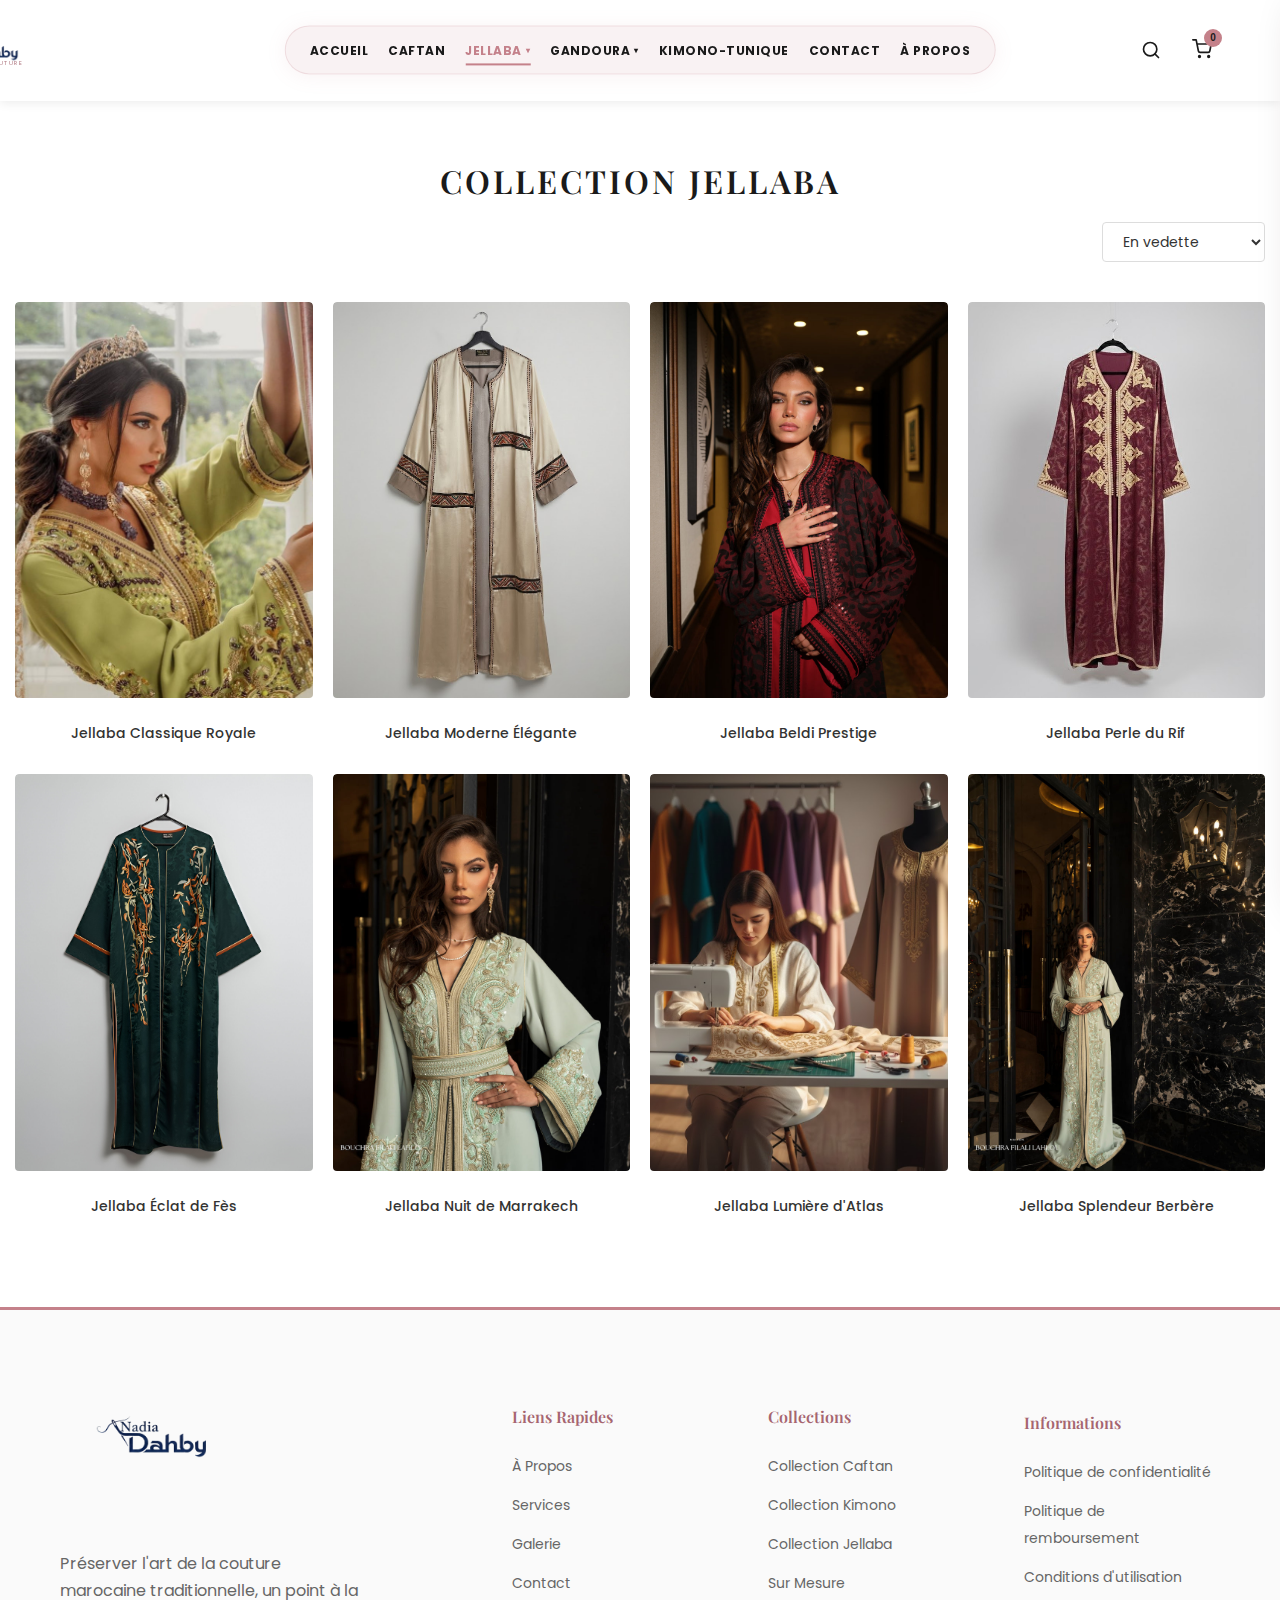
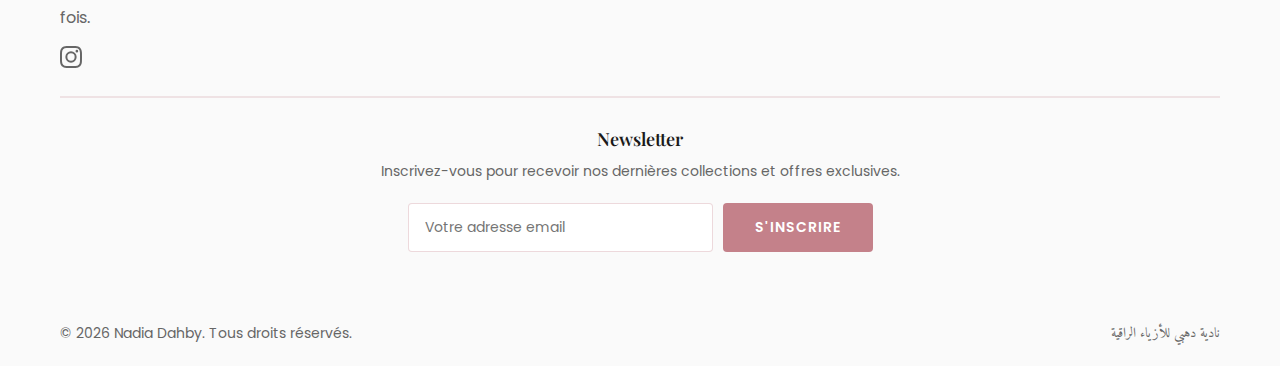
<file: collection-jellaba.html>
<!DOCTYPE html>
<html lang="fr">
<head>
    <meta charset="UTF-8">
    <meta name="viewport" content="width=device-width, initial-scale=1.0">
    <title>Collection Jellaba | Nadia Dahby</title>
    <link rel="stylesheet" href="styles.css">
    <link href="https://fonts.googleapis.com/css2?family=Playfair+Display:wght@400;600;700&family=Poppins:wght@300;400;500;600&family=Amiri:wght@400;700&family=Raleway:wght@400;500;600;700&display=swap" rel="stylesheet">
</head>
<body>
    <!-- Navigation -->
    <nav class="navbar scrolled" style="background: #fff; box-shadow: 0 2px 10px rgba(0,0,0,0.08);">
        <div class="nav-container">
            <a href="index.html" class="logo">
                <img src="images/nadialogo.png" alt="Nadia Dahby" class="logo-img">
                <span class="logo-tagline">HAUTE COUTURE</span>
            </a>
            <button class="nav-toggle" aria-label="Toggle navigation">
                <span></span>
                <span></span>
                <span></span>
            </button>
            <ul class="nav-menu">
                <li><a href="index.html">Accueil</a></li>
                <li><a href="index.html#caftan">Caftan</a></li>
                <li class="has-dropdown">
                    <a href="index.html#jellaba" class="active">Jellaba <span class="dropdown-arrow">&#9662;</span></a>
                    <ul class="dropdown-menu">
                        <li><a href="index.html#jellaba-femme">Femme</a></li>
                        <li><a href="index.html#jellaba-homme">Homme</a></li>
                        <li><a href="index.html#jellaba-enfant">Enfant</a></li>
                    </ul>
                </li>
                <li class="has-dropdown">
                    <a href="index.html#gandoura">Gandoura <span class="dropdown-arrow">&#9662;</span></a>
                    <ul class="dropdown-menu">
                        <li><a href="index.html#gandoura-femme">Femme</a></li>
                        <li><a href="index.html#gandoura-homme">Homme</a></li>
                        <li><a href="index.html#gandoura-enfant">Enfant</a></li>
                    </ul>
                </li>
                <li><a href="index.html#kimono">Kimono-Tunique</a></li>
                <li><a href="contact.html">Contact</a></li>
                <li><a href="about.html">À Propos</a></li>
            </ul>
            <div class="nav-actions">
                <div class="search-wrapper">
                    <button class="search-toggle" aria-label="Rechercher">
                        <svg width="20" height="20" viewBox="0 0 24 24" fill="none" stroke="currentColor" stroke-width="2" stroke-linecap="round" stroke-linejoin="round">
                            <circle cx="11" cy="11" r="8"></circle>
                            <path d="M21 21l-4.35-4.35"></path>
                        </svg>
                    </button>
                </div>
                <button class="cart-toggle" aria-label="Panier" id="cartToggle">
                    <svg width="20" height="20" viewBox="0 0 24 24" fill="none" stroke="currentColor" stroke-width="2" stroke-linecap="round" stroke-linejoin="round">
                        <circle cx="9" cy="21" r="1"></circle>
                        <circle cx="20" cy="21" r="1"></circle>
                        <path d="M1 1h4l2.68 13.39a2 2 0 0 0 2 1.61h9.72a2 2 0 0 0 2-1.61L23 6H6"></path>
                    </svg>
                    <span class="cart-count" id="cartCount">0</span>
                </button>
            </div>
        </div>
    </nav>

    <!-- Cart Sidebar -->
    <div class="cart-sidebar" id="cartSidebar">
        <div class="cart-header">
            <h3>Votre Panier</h3>
            <button class="cart-close" id="cartClose">&times;</button>
        </div>
        <div class="cart-items" id="cartItems">
            <p class="cart-empty">Votre panier est vide</p>
        </div>
        <div class="cart-footer">
            <div class="cart-total">
                <span>Total:</span>
                <span id="cartTotal">0 DH</span>
            </div>
            <a href="commande.html" class="btn btn-primary btn-full" id="checkoutBtn">Commander</a>
        </div>
    </div>
    <div class="cart-overlay" id="cartOverlay"></div>

    <!-- Collection Page -->
    <section class="collection-page">
        <div class="container">
            <div class="collection-page-header">
                <h1>COLLECTION JELLABA</h1>
                <div class="collection-filter">
                    <select>
                        <option>En vedette</option>
                        <option>Prix croissant</option>
                        <option>Prix décroissant</option>
                        <option>Nouveautés</option>
                    </select>
                </div>
            </div>
            <div class="collection-page-grid">
                <div class="collection-page-item">
                    <a href="product.html?id=jellaba-classique-royale">
                        <div class="product-slider">
                            <div class="product-slider-track">
                                <div><img src="images/collection-djellaba.jpg" alt="Jellaba Classique Royale"></div>
                                <div><img src="images/kimonovert.jpg" alt="Jellaba Classique Royale"></div>
                            </div>
                            <div class="product-slider-dots">
                                <span class="dot active"></span>
                                <span class="dot"></span>
                            </div>
                        </div>
                        <div class="collection-item-info">
                            <p class="collection-item-name">Jellaba Classique Royale</p>
                        </div>
                    </a>
                </div>
                <div class="collection-page-item">
                    <a href="product.html?id=jellaba-moderne-elegante">
                        <div class="product-slider">
                            <div class="product-slider-track">
                                <div><img src="images/tenuex.jpg" alt="Jellaba Moderne Élégante"></div>
                                <div><img src="images/collection-caftan.jpg" alt="Jellaba Moderne Élégante"></div>
                            </div>
                            <div class="product-slider-dots">
                                <span class="dot active"></span>
                                <span class="dot"></span>
                            </div>
                        </div>
                        <div class="collection-item-info">
                            <p class="collection-item-name">Jellaba Moderne Élégante</p>
                        </div>
                    </a>
                </div>
                <div class="collection-page-item">
                    <a href="product.html?id=jellaba-beldi-prestige">
                        <div class="product-slider">
                            <div class="product-slider-track">
                                <div><img src="images/collection-caftan-simple.jpg" alt="Jellaba Beldi Prestige"></div>
                                <div><img src="images/tenue3.jpg" alt="Jellaba Beldi Prestige"></div>
                            </div>
                            <div class="product-slider-dots">
                                <span class="dot active"></span>
                                <span class="dot"></span>
                            </div>
                        </div>
                        <div class="collection-item-info">
                            <p class="collection-item-name">Jellaba Beldi Prestige</p>
                        </div>
                    </a>
                </div>
                <div class="collection-page-item">
                    <a href="product.html?id=jellaba-perle-du-rif">
                        <div class="product-slider">
                            <div class="product-slider-track">
                                <div><img src="images/tenue3.jpg" alt="Jellaba Perle du Rif"></div>
                                <div><img src="images/couture.png" alt="Jellaba Perle du Rif"></div>
                            </div>
                            <div class="product-slider-dots">
                                <span class="dot active"></span>
                                <span class="dot"></span>
                            </div>
                        </div>
                        <div class="collection-item-info">
                            <p class="collection-item-name">Jellaba Perle du Rif</p>
                        </div>
                    </a>
                </div>
                <div class="collection-page-item">
                    <a href="product.html?id=jellaba-eclat-de-fes">
                        <div class="product-slider">
                            <div class="product-slider-track">
                                <div><img src="images/kimonovert.jpg" alt="Jellaba Éclat de Fès"></div>
                                <div><img src="images/collection-djellaba.jpg" alt="Jellaba Éclat de Fès"></div>
                            </div>
                            <div class="product-slider-dots">
                                <span class="dot active"></span>
                                <span class="dot"></span>
                            </div>
                        </div>
                        <div class="collection-item-info">
                            <p class="collection-item-name">Jellaba Éclat de Fès</p>
                        </div>
                    </a>
                </div>
                <div class="collection-page-item">
                    <a href="product.html?id=jellaba-nuit-de-marrakech">
                        <div class="product-slider">
                            <div class="product-slider-track">
                                <div><img src="images/collection-caftan.jpg" alt="Jellaba Nuit de Marrakech"></div>
                                <div><img src="images/tenuex.jpg" alt="Jellaba Nuit de Marrakech"></div>
                            </div>
                            <div class="product-slider-dots">
                                <span class="dot active"></span>
                                <span class="dot"></span>
                            </div>
                        </div>
                        <div class="collection-item-info">
                            <p class="collection-item-name">Jellaba Nuit de Marrakech</p>
                        </div>
                    </a>
                </div>
                <div class="collection-page-item">
                    <a href="product.html?id=jellaba-lumiere-atlas">
                        <div class="product-slider">
                            <div class="product-slider-track">
                                <div><img src="images/couture.png" alt="Jellaba Lumière d'Atlas"></div>
                                <div><img src="images/collection-caftan-simple.jpg" alt="Jellaba Lumière d'Atlas"></div>
                            </div>
                            <div class="product-slider-dots">
                                <span class="dot active"></span>
                                <span class="dot"></span>
                            </div>
                        </div>
                        <div class="collection-item-info">
                            <p class="collection-item-name">Jellaba Lumière d'Atlas</p>
                        </div>
                    </a>
                </div>
                <div class="collection-page-item">
                    <a href="product.html?id=jellaba-splendeur-berbere">
                        <div class="product-slider">
                            <div class="product-slider-track">
                                <div><img src="images/collection-kimono.jpg" alt="Jellaba Splendeur Berbère"></div>
                                <div><img src="images/kimonovert.jpg" alt="Jellaba Splendeur Berbère"></div>
                            </div>
                            <div class="product-slider-dots">
                                <span class="dot active"></span>
                                <span class="dot"></span>
                            </div>
                        </div>
                        <div class="collection-item-info">
                            <p class="collection-item-name">Jellaba Splendeur Berbère</p>
                        </div>
                    </a>
                </div>
            </div>
        </div>
    </section>

    <!-- Footer -->
    <footer class="footer">
        <div class="container">
            <div class="footer-content">
                <div class="footer-brand">
                    <a href="index.html" class="logo footer-logo">
                        <img src="images/nadialogo.png" alt="Nadia Dahby" class="logo-img">
                    </a>
                    <p>Préserver l'art de la couture marocaine traditionnelle, un point à la fois.</p>
                    <a href="https://www.instagram.com" target="_blank" class="footer-instagram" aria-label="Instagram">
                        <svg width="22" height="22" viewBox="0 0 24 24" fill="currentColor"><path d="M12 2.163c3.204 0 3.584.012 4.85.07 3.252.148 4.771 1.691 4.919 4.919.058 1.265.069 1.645.069 4.849 0 3.205-.012 3.584-.069 4.849-.149 3.225-1.664 4.771-4.919 4.919-1.266.058-1.644.07-4.85.07-3.204 0-3.584-.012-4.849-.07-3.26-.149-4.771-1.699-4.919-4.92-.058-1.265-.07-1.644-.07-4.849 0-3.204.013-3.583.07-4.849.149-3.227 1.664-4.771 4.919-4.919 1.266-.057 1.645-.069 4.849-.069zM12 0C8.741 0 8.333.014 7.053.072 2.695.272.273 2.69.073 7.052.014 8.333 0 8.741 0 12c0 3.259.014 3.668.072 4.948.2 4.358 2.618 6.78 6.98 6.98C8.333 23.986 8.741 24 12 24c3.259 0 3.668-.014 4.948-.072 4.354-.2 6.782-2.618 6.979-6.98.059-1.28.073-1.689.073-4.948 0-3.259-.014-3.667-.072-4.947-.196-4.354-2.617-6.78-6.979-6.98C15.668.014 15.259 0 12 0zm0 5.838a6.162 6.162 0 100 12.324 6.162 6.162 0 000-12.324zM12 16a4 4 0 110-8 4 4 0 010 8zm6.406-11.845a1.44 1.44 0 100 2.881 1.44 1.44 0 000-2.881z"/></svg>
                    </a>
                </div>
                <div class="footer-links">
                    <h4>Liens Rapides</h4>
                    <ul>
                        <li><a href="about.html">À Propos</a></li>
                        <li><a href="index.html#services">Services</a></li>
                        <li><a href="index.html#gallery">Galerie</a></li>
                        <li><a href="contact.html">Contact</a></li>
                    </ul>
                </div>
                <div class="footer-links">
                    <h4>Collections</h4>
                    <ul>
                        <li><a href="collection-caftan.html">Collection Caftan</a></li>
                        <li><a href="collection-kimono.html">Collection Kimono</a></li>
                        <li><a href="collection-jellaba.html">Collection Jellaba</a></li>
                        <li><a href="index.html#services">Sur Mesure</a></li>
                    </ul>
                </div>
                <div class="footer-links">
                    <h4>Informations</h4>
                    <ul>
                        <li><a href="#">Politique de confidentialité</a></li>
                        <li><a href="#">Politique de remboursement</a></li>
                        <li><a href="#">Conditions d'utilisation</a></li>
                    </ul>
                </div>
            </div>
            <div class="footer-newsletter">
                <h4>Newsletter</h4>
                <p>Inscrivez-vous pour recevoir nos dernières collections et offres exclusives.</p>
                <form class="newsletter-form">
                    <input type="email" placeholder="Votre adresse email" required>
                    <button type="submit" class="btn btn-primary">S'inscrire</button>
                </form>
            </div>
            <div class="footer-bottom">
                <p>&copy; 2026 Nadia Dahby. Tous droits réservés.</p>
                <p class="arabic-text">نادية دهبي للأزياء الراقية</p>
            </div>
        </div>
    </footer>

    <script src="products.js"></script>
    <script src="script.js"></script>
</body>
</html>
</file>
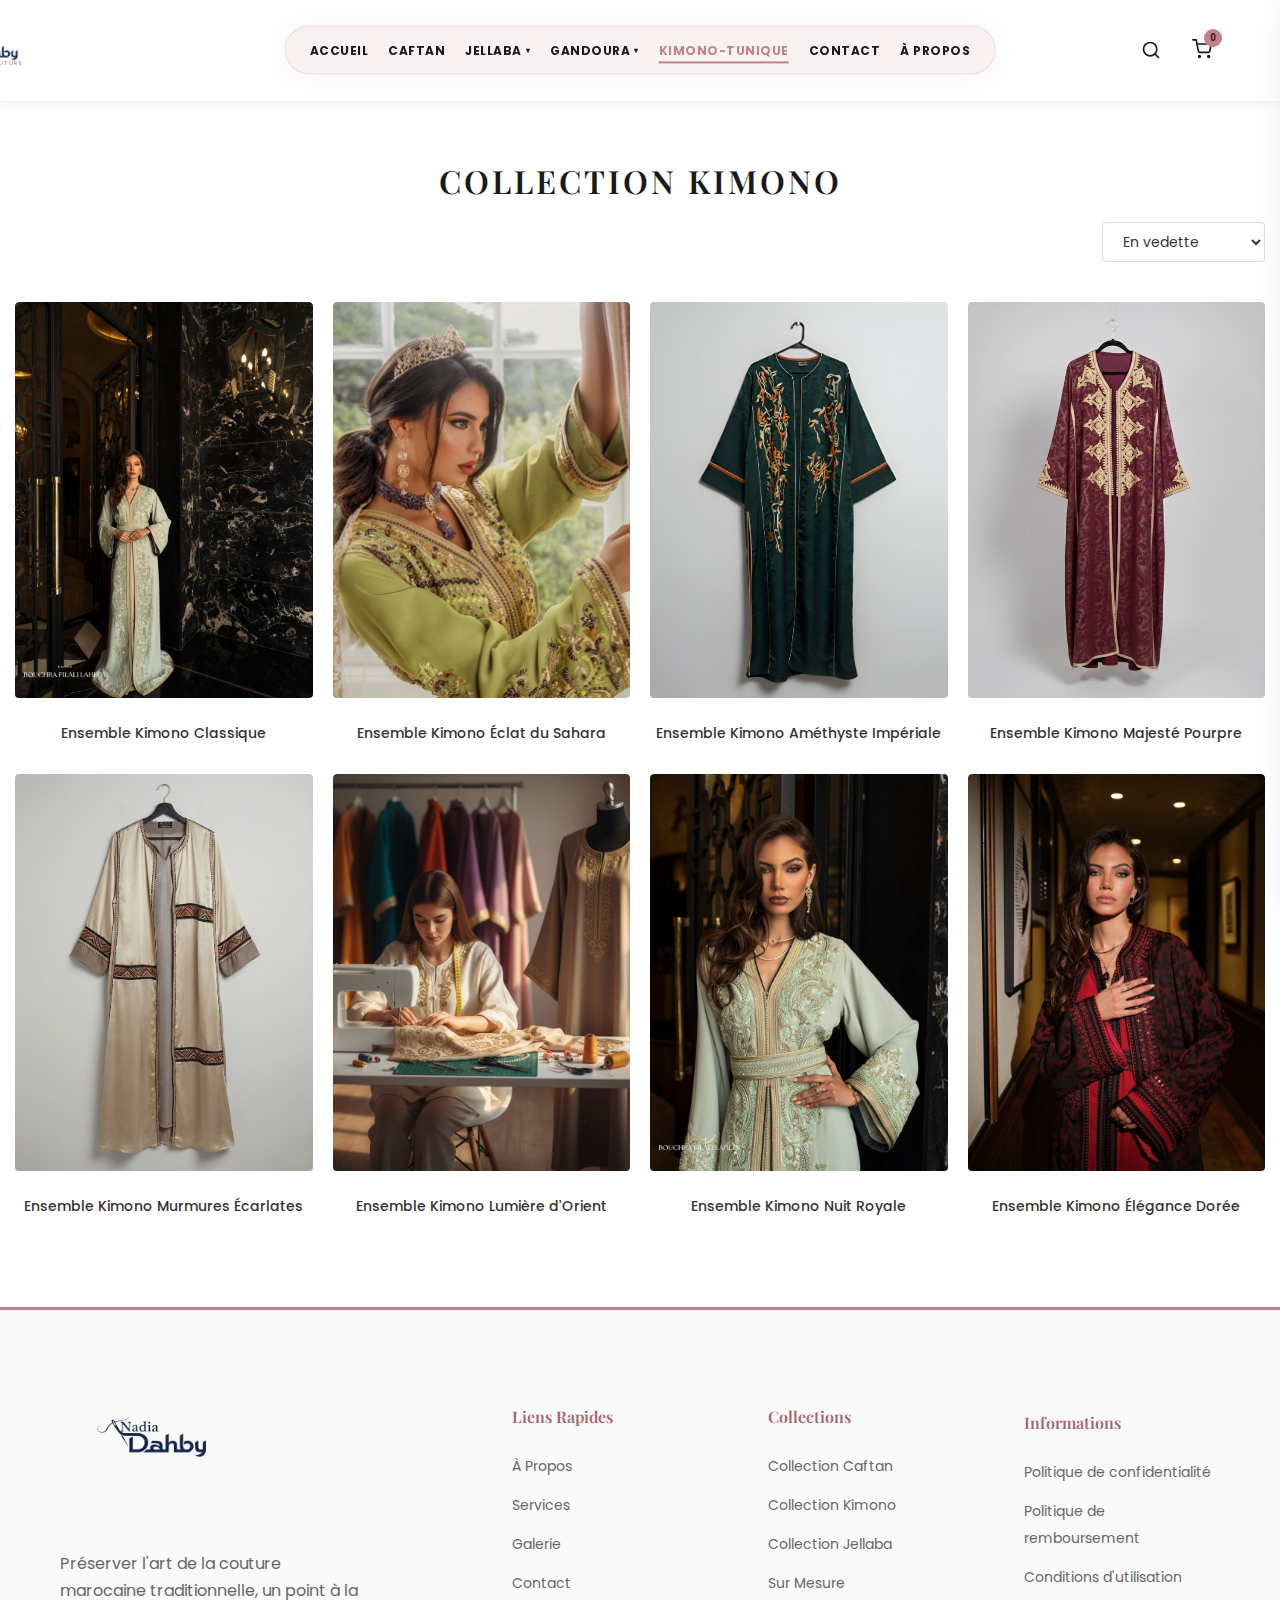
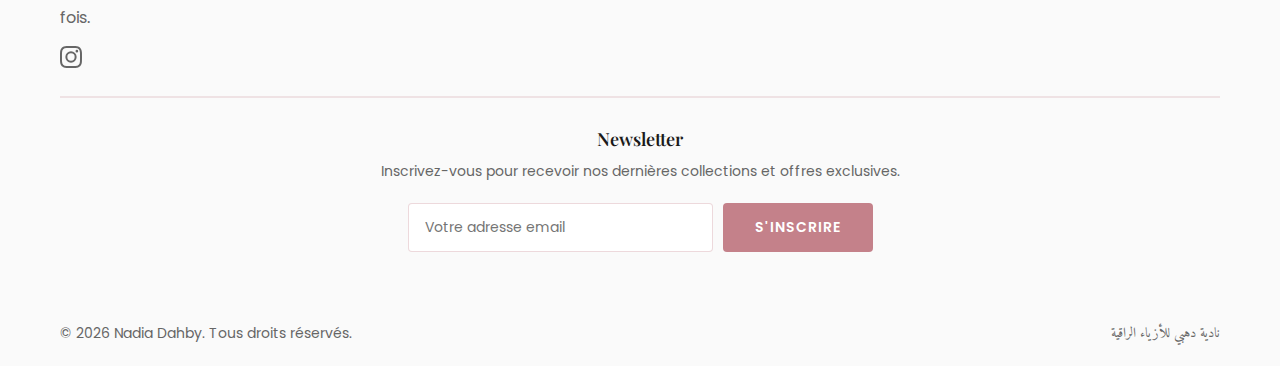
<file: collection-kimono.html>
<!DOCTYPE html>
<html lang="fr">
<head>
    <meta charset="UTF-8">
    <meta name="viewport" content="width=device-width, initial-scale=1.0">
    <title>Collection Kimono | Nadia Dahby</title>
    <link rel="stylesheet" href="styles.css">
    <link href="https://fonts.googleapis.com/css2?family=Playfair+Display:wght@400;600;700&family=Poppins:wght@300;400;500;600&family=Amiri:wght@400;700&family=Raleway:wght@400;500;600;700&display=swap" rel="stylesheet">
</head>
<body>
    <!-- Navigation -->
    <nav class="navbar scrolled" style="background: #fff; box-shadow: 0 2px 10px rgba(0,0,0,0.08);">
        <div class="nav-container">
            <a href="index.html" class="logo">
                <img src="images/nadialogo.png" alt="Nadia Dahby" class="logo-img">
                <span class="logo-tagline">HAUTE COUTURE</span>
            </a>
            <button class="nav-toggle" aria-label="Toggle navigation">
                <span></span>
                <span></span>
                <span></span>
            </button>
            <ul class="nav-menu">
                <li><a href="index.html">Accueil</a></li>
                <li><a href="index.html#caftan">Caftan</a></li>
                <li class="has-dropdown">
                    <a href="index.html#jellaba">Jellaba <span class="dropdown-arrow">&#9662;</span></a>
                    <ul class="dropdown-menu">
                        <li><a href="index.html#jellaba-femme">Femme</a></li>
                        <li><a href="index.html#jellaba-homme">Homme</a></li>
                        <li><a href="index.html#jellaba-enfant">Enfant</a></li>
                    </ul>
                </li>
                <li class="has-dropdown">
                    <a href="index.html#gandoura">Gandoura <span class="dropdown-arrow">&#9662;</span></a>
                    <ul class="dropdown-menu">
                        <li><a href="index.html#gandoura-femme">Femme</a></li>
                        <li><a href="index.html#gandoura-homme">Homme</a></li>
                        <li><a href="index.html#gandoura-enfant">Enfant</a></li>
                    </ul>
                </li>
                <li><a href="index.html#kimono" class="active">Kimono-Tunique</a></li>
                <li><a href="contact.html">Contact</a></li>
                <li><a href="about.html">À Propos</a></li>
            </ul>
            <div class="nav-actions">
                <div class="search-wrapper">
                    <button class="search-toggle" aria-label="Rechercher">
                        <svg width="20" height="20" viewBox="0 0 24 24" fill="none" stroke="currentColor" stroke-width="2" stroke-linecap="round" stroke-linejoin="round">
                            <circle cx="11" cy="11" r="8"></circle>
                            <path d="M21 21l-4.35-4.35"></path>
                        </svg>
                    </button>
                </div>
                <button class="cart-toggle" aria-label="Panier" id="cartToggle">
                    <svg width="20" height="20" viewBox="0 0 24 24" fill="none" stroke="currentColor" stroke-width="2" stroke-linecap="round" stroke-linejoin="round">
                        <circle cx="9" cy="21" r="1"></circle>
                        <circle cx="20" cy="21" r="1"></circle>
                        <path d="M1 1h4l2.68 13.39a2 2 0 0 0 2 1.61h9.72a2 2 0 0 0 2-1.61L23 6H6"></path>
                    </svg>
                    <span class="cart-count" id="cartCount">0</span>
                </button>
            </div>
        </div>
    </nav>

    <!-- Cart Sidebar -->
    <div class="cart-sidebar" id="cartSidebar">
        <div class="cart-header">
            <h3>Votre Panier</h3>
            <button class="cart-close" id="cartClose">&times;</button>
        </div>
        <div class="cart-items" id="cartItems">
            <p class="cart-empty">Votre panier est vide</p>
        </div>
        <div class="cart-footer">
            <div class="cart-total">
                <span>Total:</span>
                <span id="cartTotal">0 DH</span>
            </div>
            <a href="commande.html" class="btn btn-primary btn-full" id="checkoutBtn">Commander</a>
        </div>
    </div>
    <div class="cart-overlay" id="cartOverlay"></div>

    <!-- Collection Page -->
    <section class="collection-page">
        <div class="container">
            <div class="collection-page-header">
                <h1>COLLECTION KIMONO</h1>
                <div class="collection-filter">
                    <select>
                        <option>En vedette</option>
                        <option>Prix croissant</option>
                        <option>Prix décroissant</option>
                        <option>Nouveautés</option>
                    </select>
                </div>
            </div>
            <div class="collection-page-grid">
                <div class="collection-page-item">
                    <a href="product.html?id=kimono-classique">
                        <div class="product-slider">
                            <div class="product-slider-track">
                                <div><img src="images/collection-kimono.jpg" alt="Ensemble Kimono Classique"></div>
                                <div><img src="images/kimonovert.jpg" alt="Ensemble Kimono Classique"></div>
                            </div>
                            <div class="product-slider-dots">
                                <span class="dot active"></span>
                                <span class="dot"></span>
                            </div>
                        </div>
                        <div class="collection-item-info">
                            <p class="collection-item-name">Ensemble Kimono Classique</p>
                        </div>
                    </a>
                </div>
                <div class="collection-page-item">
                    <a href="product.html?id=kimono-eclat-du-sahara">
                        <div class="product-slider">
                            <div class="product-slider-track">
                                <div><img src="images/collection-djellaba.jpg" alt="Ensemble Kimono Éclat du Sahara"></div>
                                <div><img src="images/couture.png" alt="Ensemble Kimono Éclat du Sahara"></div>
                            </div>
                            <div class="product-slider-dots">
                                <span class="dot active"></span>
                                <span class="dot"></span>
                            </div>
                        </div>
                        <div class="collection-item-info">
                            <p class="collection-item-name">Ensemble Kimono Éclat du Sahara</p>
                        </div>
                    </a>
                </div>
                <div class="collection-page-item">
                    <a href="product.html?id=kimono-amethyste-imperiale">
                        <div class="product-slider">
                            <div class="product-slider-track">
                                <div><img src="images/kimonovert.jpg" alt="Ensemble Kimono Améthyste Impériale"></div>
                                <div><img src="images/collection-caftan.jpg" alt="Ensemble Kimono Améthyste Impériale"></div>
                            </div>
                            <div class="product-slider-dots">
                                <span class="dot active"></span>
                                <span class="dot"></span>
                            </div>
                        </div>
                        <div class="collection-item-info">
                            <p class="collection-item-name">Ensemble Kimono Améthyste Impériale</p>
                        </div>
                    </a>
                </div>
                <div class="collection-page-item">
                    <a href="product.html?id=kimono-majeste-pourpre">
                        <div class="product-slider">
                            <div class="product-slider-track">
                                <div><img src="images/tenue3.jpg" alt="Ensemble Kimono Majesté Pourpre"></div>
                                <div><img src="images/tenuex.jpg" alt="Ensemble Kimono Majesté Pourpre"></div>
                            </div>
                            <div class="product-slider-dots">
                                <span class="dot active"></span>
                                <span class="dot"></span>
                            </div>
                        </div>
                        <div class="collection-item-info">
                            <p class="collection-item-name">Ensemble Kimono Majesté Pourpre</p>
                        </div>
                    </a>
                </div>
                <div class="collection-page-item">
                    <a href="product.html?id=kimono-murmures-ecarlates">
                        <div class="product-slider">
                            <div class="product-slider-track">
                                <div><img src="images/tenuex.jpg" alt="Ensemble Kimono Murmures Écarlates"></div>
                                <div><img src="images/collection-djellaba.jpg" alt="Ensemble Kimono Murmures Écarlates"></div>
                            </div>
                            <div class="product-slider-dots">
                                <span class="dot active"></span>
                                <span class="dot"></span>
                            </div>
                        </div>
                        <div class="collection-item-info">
                            <p class="collection-item-name">Ensemble Kimono Murmures Écarlates</p>
                        </div>
                    </a>
                </div>
                <div class="collection-page-item">
                    <a href="product.html?id=kimono-lumiere-orient">
                        <div class="product-slider">
                            <div class="product-slider-track">
                                <div><img src="images/couture.png" alt="Ensemble Kimono Lumière d'Orient"></div>
                                <div><img src="images/collection-caftan-simple.jpg" alt="Ensemble Kimono Lumière d'Orient"></div>
                            </div>
                            <div class="product-slider-dots">
                                <span class="dot active"></span>
                                <span class="dot"></span>
                            </div>
                        </div>
                        <div class="collection-item-info">
                            <p class="collection-item-name">Ensemble Kimono Lumière d'Orient</p>
                        </div>
                    </a>
                </div>
                <div class="collection-page-item">
                    <a href="product.html?id=kimono-nuit-royale">
                        <div class="product-slider">
                            <div class="product-slider-track">
                                <div><img src="images/collection-caftan.jpg" alt="Ensemble Kimono Nuit Royale"></div>
                                <div><img src="images/tenue3.jpg" alt="Ensemble Kimono Nuit Royale"></div>
                            </div>
                            <div class="product-slider-dots">
                                <span class="dot active"></span>
                                <span class="dot"></span>
                            </div>
                        </div>
                        <div class="collection-item-info">
                            <p class="collection-item-name">Ensemble Kimono Nuit Royale</p>
                        </div>
                    </a>
                </div>
                <div class="collection-page-item">
                    <a href="product.html?id=kimono-elegance-doree">
                        <div class="product-slider">
                            <div class="product-slider-track">
                                <div><img src="images/collection-caftan-simple.jpg" alt="Ensemble Kimono Élégance Dorée"></div>
                                <div><img src="images/collection-kimono.jpg" alt="Ensemble Kimono Élégance Dorée"></div>
                            </div>
                            <div class="product-slider-dots">
                                <span class="dot active"></span>
                                <span class="dot"></span>
                            </div>
                        </div>
                        <div class="collection-item-info">
                            <p class="collection-item-name">Ensemble Kimono Élégance Dorée</p>
                        </div>
                    </a>
                </div>
            </div>
        </div>
    </section>

    <!-- Footer -->
    <footer class="footer">
        <div class="container">
            <div class="footer-content">
                <div class="footer-brand">
                    <a href="index.html" class="logo footer-logo">
                        <img src="images/nadialogo.png" alt="Nadia Dahby" class="logo-img">
                    </a>
                    <p>Préserver l'art de la couture marocaine traditionnelle, un point à la fois.</p>
                    <a href="https://www.instagram.com" target="_blank" class="footer-instagram" aria-label="Instagram">
                        <svg width="22" height="22" viewBox="0 0 24 24" fill="currentColor"><path d="M12 2.163c3.204 0 3.584.012 4.85.07 3.252.148 4.771 1.691 4.919 4.919.058 1.265.069 1.645.069 4.849 0 3.205-.012 3.584-.069 4.849-.149 3.225-1.664 4.771-4.919 4.919-1.266.058-1.644.07-4.85.07-3.204 0-3.584-.012-4.849-.07-3.26-.149-4.771-1.699-4.919-4.92-.058-1.265-.07-1.644-.07-4.849 0-3.204.013-3.583.07-4.849.149-3.227 1.664-4.771 4.919-4.919 1.266-.057 1.645-.069 4.849-.069zM12 0C8.741 0 8.333.014 7.053.072 2.695.272.273 2.69.073 7.052.014 8.333 0 8.741 0 12c0 3.259.014 3.668.072 4.948.2 4.358 2.618 6.78 6.98 6.98C8.333 23.986 8.741 24 12 24c3.259 0 3.668-.014 4.948-.072 4.354-.2 6.782-2.618 6.979-6.98.059-1.28.073-1.689.073-4.948 0-3.259-.014-3.667-.072-4.947-.196-4.354-2.617-6.78-6.979-6.98C15.668.014 15.259 0 12 0zm0 5.838a6.162 6.162 0 100 12.324 6.162 6.162 0 000-12.324zM12 16a4 4 0 110-8 4 4 0 010 8zm6.406-11.845a1.44 1.44 0 100 2.881 1.44 1.44 0 000-2.881z"/></svg>
                    </a>
                </div>
                <div class="footer-links">
                    <h4>Liens Rapides</h4>
                    <ul>
                        <li><a href="about.html">À Propos</a></li>
                        <li><a href="index.html#services">Services</a></li>
                        <li><a href="index.html#gallery">Galerie</a></li>
                        <li><a href="contact.html">Contact</a></li>
                    </ul>
                </div>
                <div class="footer-links">
                    <h4>Collections</h4>
                    <ul>
                        <li><a href="collection-caftan.html">Collection Caftan</a></li>
                        <li><a href="collection-kimono.html">Collection Kimono</a></li>
                        <li><a href="collection-jellaba.html">Collection Jellaba</a></li>
                        <li><a href="index.html#services">Sur Mesure</a></li>
                    </ul>
                </div>
                <div class="footer-links">
                    <h4>Informations</h4>
                    <ul>
                        <li><a href="#">Politique de confidentialité</a></li>
                        <li><a href="#">Politique de remboursement</a></li>
                        <li><a href="#">Conditions d'utilisation</a></li>
                    </ul>
                </div>
            </div>
            <div class="footer-newsletter">
                <h4>Newsletter</h4>
                <p>Inscrivez-vous pour recevoir nos dernières collections et offres exclusives.</p>
                <form class="newsletter-form">
                    <input type="email" placeholder="Votre adresse email" required>
                    <button type="submit" class="btn btn-primary">S'inscrire</button>
                </form>
            </div>
            <div class="footer-bottom">
                <p>&copy; 2026 Nadia Dahby. Tous droits réservés.</p>
                <p class="arabic-text">نادية دهبي للأزياء الراقية</p>
            </div>
        </div>
    </footer>

    <script src="products.js"></script>
    <script src="script.js"></script>
</body>
</html>
</file>
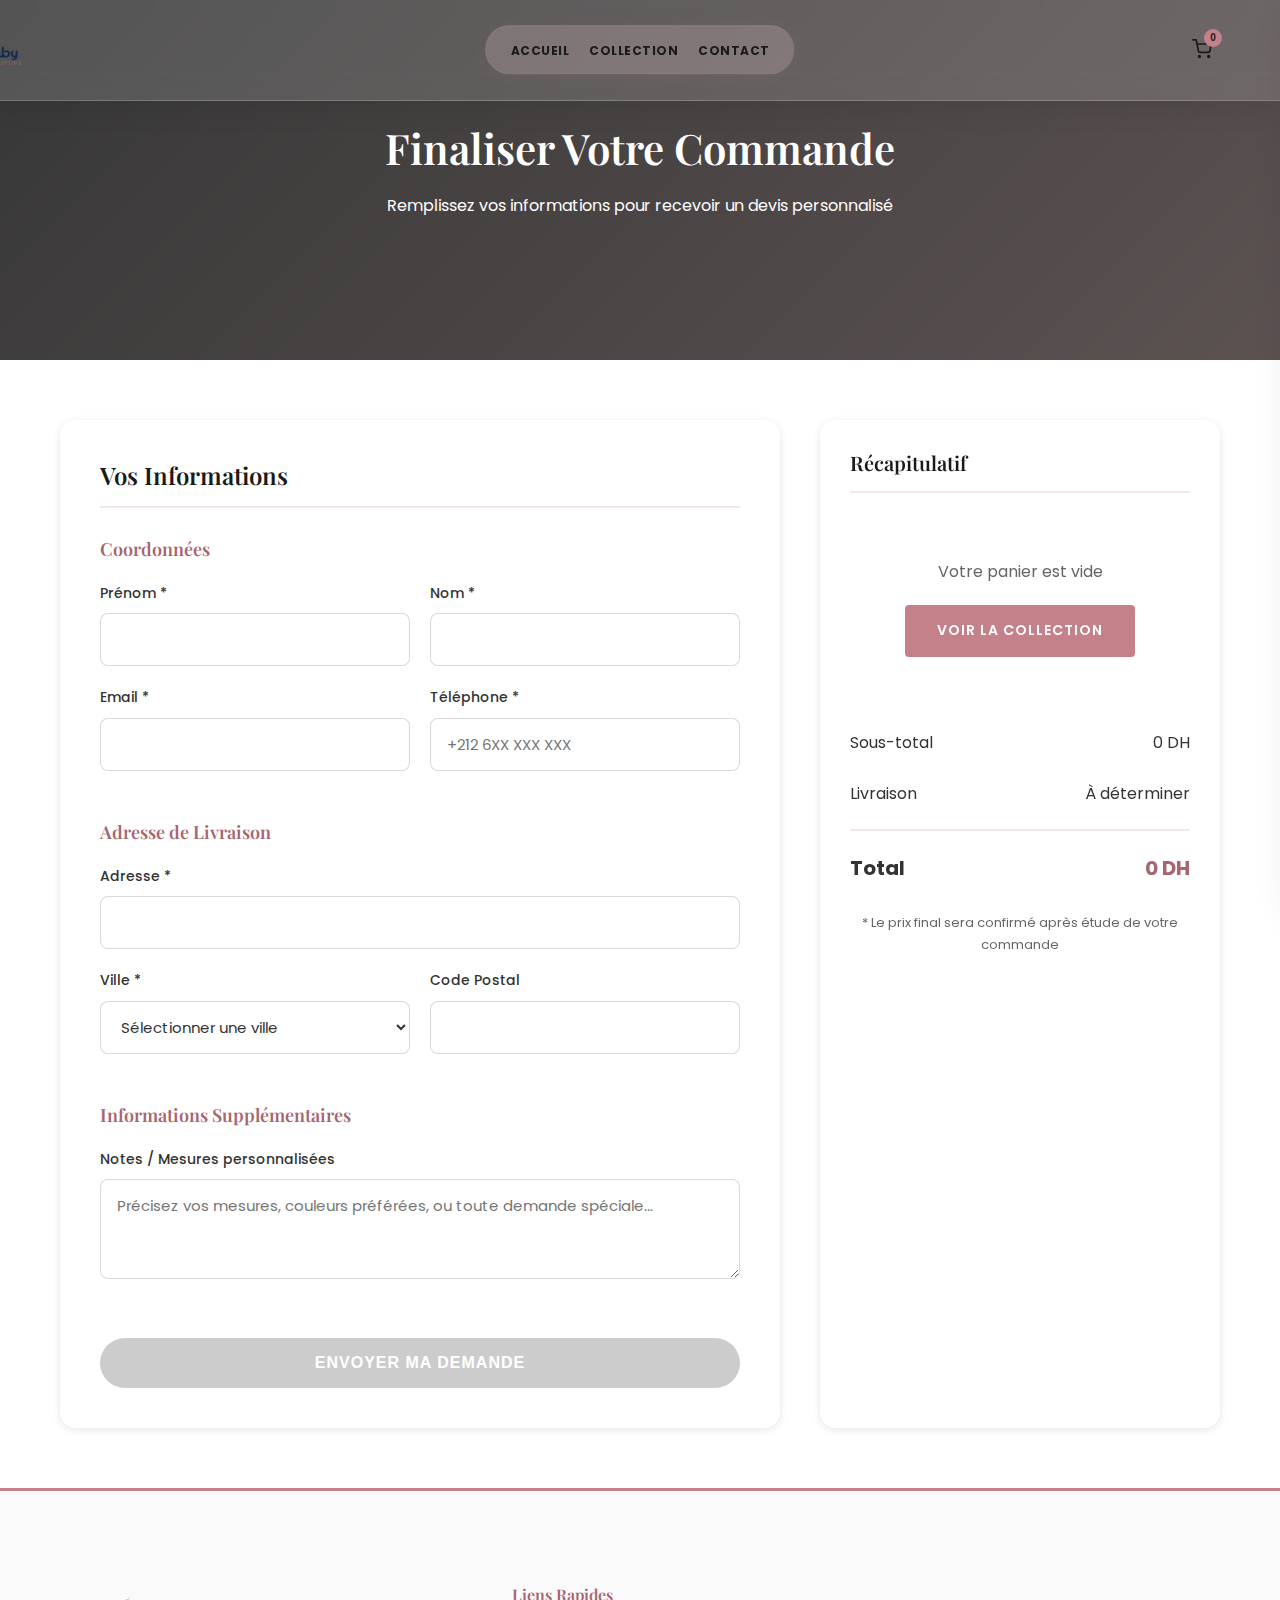
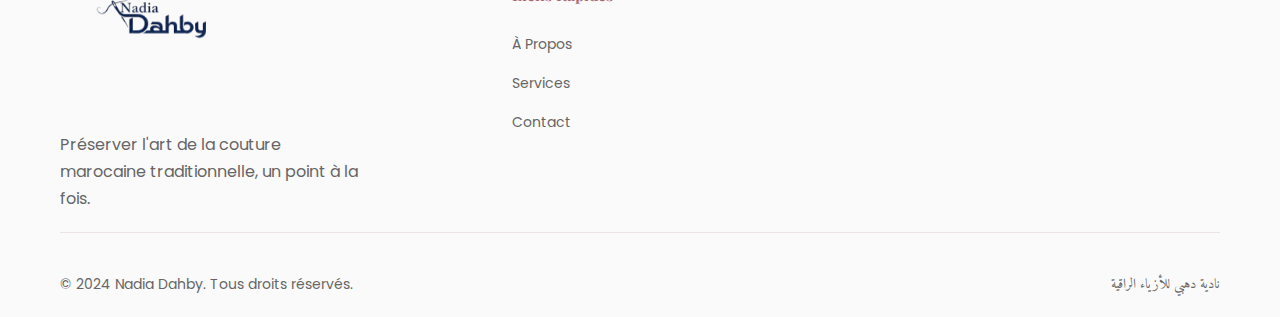
<file: commande.html>
<!DOCTYPE html>
<html lang="fr">
<head>
    <meta charset="UTF-8">
    <meta name="viewport" content="width=device-width, initial-scale=1.0">
    <title>Commander | Nadia Dahby</title>
    <link rel="stylesheet" href="styles.css">
    <link href="https://fonts.googleapis.com/css2?family=Playfair+Display:wght@400;600;700&family=Poppins:wght@300;400;500;600&family=Amiri:wght@400;700&display=swap" rel="stylesheet">
    <style>
        .page-hero {
            height: 40vh;
            min-height: 300px;
            display: flex;
            align-items: center;
            justify-content: center;
            background: linear-gradient(135deg, rgba(44, 44, 44, 0.95) 0%, rgba(74, 63, 63, 0.9) 100%);
            text-align: center;
            color: var(--white);
            padding-top: 80px;
        }

        .page-hero h1 {
            font-size: 42px;
            color: var(--white);
            margin-bottom: 16px;
        }

        .checkout-section {
            padding: 60px 0;
            background: var(--cream);
            min-height: 60vh;
        }

        .checkout-grid {
            display: grid;
            grid-template-columns: 1fr 400px;
            gap: 40px;
        }

        .checkout-form-wrapper {
            background: var(--white);
            padding: 40px;
            border-radius: var(--radius-lg);
            box-shadow: var(--shadow-sm);
        }

        .checkout-form-wrapper h2 {
            font-size: 24px;
            margin-bottom: 30px;
            padding-bottom: 15px;
            border-bottom: 2px solid var(--primary-light);
        }

        .form-section {
            margin-bottom: 30px;
        }

        .form-section h3 {
            font-size: 18px;
            margin-bottom: 20px;
            color: var(--primary-dark);
        }

        .form-row {
            display: grid;
            grid-template-columns: 1fr 1fr;
            gap: 20px;
        }

        .form-group {
            margin-bottom: 20px;
        }

        .form-group label {
            display: block;
            margin-bottom: 8px;
            font-weight: 500;
            color: var(--text);
        }

        .form-group input,
        .form-group select,
        .form-group textarea {
            width: 100%;
            padding: 14px 16px;
            border: 1px solid rgba(0,0,0,0.15);
            border-radius: var(--radius-md);
            font-size: 15px;
            transition: var(--transition);
        }

        .form-group input:focus,
        .form-group select:focus,
        .form-group textarea:focus {
            outline: none;
            border-color: var(--primary);
            box-shadow: 0 0 0 3px rgba(212, 168, 83, 0.1);
        }

        .form-group textarea {
            resize: vertical;
            min-height: 100px;
        }

        .order-summary {
            background: var(--white);
            padding: 30px;
            border-radius: var(--radius-lg);
            box-shadow: var(--shadow-sm);
            position: sticky;
            top: 100px;
        }

        .order-summary h2 {
            font-size: 20px;
            margin-bottom: 25px;
            padding-bottom: 15px;
            border-bottom: 2px solid var(--primary-light);
        }

        .order-items {
            max-height: 300px;
            overflow-y: auto;
            margin-bottom: 20px;
        }

        .order-item {
            display: flex;
            justify-content: space-between;
            align-items: center;
            padding: 12px 0;
            border-bottom: 1px solid rgba(0,0,0,0.08);
        }

        .order-item-name {
            font-weight: 500;
        }

        .order-item-qty {
            color: var(--text-light);
            font-size: 14px;
        }

        .order-item-price {
            font-weight: 600;
            color: var(--primary-dark);
        }

        .order-subtotal,
        .order-total {
            display: flex;
            justify-content: space-between;
            padding: 12px 0;
        }

        .order-total {
            font-size: 20px;
            font-weight: 700;
            border-top: 2px solid var(--primary-light);
            margin-top: 10px;
            padding-top: 20px;
        }

        .order-total span:last-child {
            color: var(--primary-dark);
        }

        .empty-cart-message {
            text-align: center;
            padding: 40px 20px;
            color: var(--text-light);
        }

        .empty-cart-message p {
            margin-bottom: 20px;
        }

        .btn-submit-order {
            width: 100%;
            padding: 16px;
            background: var(--primary);
            color: var(--white);
            border: none;
            border-radius: 30px;
            font-size: 16px;
            font-weight: 600;
            text-transform: uppercase;
            letter-spacing: 1px;
            cursor: pointer;
            transition: var(--transition);
            margin-top: 20px;
        }

        .btn-submit-order:hover {
            background: var(--primary-dark);
            transform: translateY(-2px);
            box-shadow: var(--shadow-md);
        }

        .btn-submit-order:disabled {
            background: #ccc;
            cursor: not-allowed;
            transform: none;
        }

        .order-confirmation {
            display: none;
            text-align: center;
            padding: 60px 40px;
            background: var(--white);
            border-radius: var(--radius-lg);
            box-shadow: var(--shadow-md);
        }

        .order-confirmation.show {
            display: block;
        }

        .order-confirmation .success-icon {
            font-size: 80px;
            color: #28a745;
            margin-bottom: 20px;
        }

        .order-confirmation h2 {
            color: var(--primary-dark);
            margin-bottom: 16px;
        }

        .order-confirmation p {
            color: var(--text-light);
            margin-bottom: 30px;
        }

        .order-number {
            background: var(--cream);
            padding: 15px 30px;
            border-radius: var(--radius-md);
            display: inline-block;
            font-size: 18px;
            font-weight: 600;
            margin-bottom: 30px;
        }

        @media (max-width: 1024px) {
            .checkout-grid {
                grid-template-columns: 1fr;
            }

            .order-summary {
                position: static;
            }
        }

        @media (max-width: 768px) {
            .page-hero h1 {
                font-size: 32px;
            }

            .checkout-form-wrapper {
                padding: 25px;
            }

            .form-row {
                grid-template-columns: 1fr;
            }
        }
    </style>
</head>
<body>
    <!-- Navigation -->
    <nav class="navbar scrolled">
        <div class="nav-container">
            <a href="index.html" class="logo">
                <img src="images/nadialogo.png" alt="Nadia Dahby" class="logo-img">
                <span class="logo-tagline">HAUTE COUTURE</span>
            </a>
            <button class="nav-toggle" aria-label="Toggle navigation">
                <span></span>
                <span></span>
                <span></span>
            </button>
            <ul class="nav-menu">
                <li><a href="index.html">Accueil</a></li>
                <li><a href="collection-femme.html">Collection</a></li>
                <li><a href="index.html#contact">Contact</a></li>
            </ul>
            <div class="nav-actions">
                <button class="cart-toggle" aria-label="Panier" id="cartToggle">
                    <svg width="20" height="20" viewBox="0 0 24 24" fill="none" stroke="currentColor" stroke-width="2" stroke-linecap="round" stroke-linejoin="round">
                        <circle cx="9" cy="21" r="1"></circle>
                        <circle cx="20" cy="21" r="1"></circle>
                        <path d="M1 1h4l2.68 13.39a2 2 0 0 0 2 1.61h9.72a2 2 0 0 0 2-1.61L23 6H6"></path>
                    </svg>
                    <span class="cart-count" id="cartCount">0</span>
                </button>
            </div>
        </div>
    </nav>

    <!-- Cart Sidebar -->
    <div class="cart-sidebar" id="cartSidebar">
        <div class="cart-header">
            <h3>Votre Panier</h3>
            <button class="cart-close" id="cartClose">&times;</button>
        </div>
        <div class="cart-items" id="cartItems">
            <p class="cart-empty">Votre panier est vide</p>
        </div>
        <div class="cart-footer">
            <div class="cart-total">
                <span>Total:</span>
                <span id="cartTotal">0 DH</span>
            </div>
            <a href="commande.html" class="btn btn-primary btn-full">Commander</a>
        </div>
    </div>
    <div class="cart-overlay" id="cartOverlay"></div>

    <!-- Page Hero -->
    <section class="page-hero">
        <div class="container">
            <h1>Finaliser Votre Commande</h1>
            <p>Remplissez vos informations pour recevoir un devis personnalisé</p>
        </div>
    </section>

    <!-- Checkout Section -->
    <section class="checkout-section">
        <div class="container">
            <div class="checkout-grid" id="checkoutContent">
                <!-- Order Form -->
                <div class="checkout-form-wrapper">
                    <h2>Vos Informations</h2>
                    <form id="orderForm">
                        <div class="form-section">
                            <h3>Coordonnées</h3>
                            <div class="form-row">
                                <div class="form-group">
                                    <label for="firstName">Prénom *</label>
                                    <input type="text" id="firstName" name="firstName" required>
                                </div>
                                <div class="form-group">
                                    <label for="lastName">Nom *</label>
                                    <input type="text" id="lastName" name="lastName" required>
                                </div>
                            </div>
                            <div class="form-row">
                                <div class="form-group">
                                    <label for="email">Email *</label>
                                    <input type="email" id="email" name="email" required>
                                </div>
                                <div class="form-group">
                                    <label for="phone">Téléphone *</label>
                                    <input type="tel" id="phone" name="phone" required placeholder="+212 6XX XXX XXX">
                                </div>
                            </div>
                        </div>

                        <div class="form-section">
                            <h3>Adresse de Livraison</h3>
                            <div class="form-group">
                                <label for="address">Adresse *</label>
                                <input type="text" id="address" name="address" required>
                            </div>
                            <div class="form-row">
                                <div class="form-group">
                                    <label for="city">Ville *</label>
                                    <select id="city" name="city" required>
                                        <option value="">Sélectionner une ville</option>
                                        <option value="Casablanca">Casablanca</option>
                                        <option value="Rabat">Rabat</option>
                                        <option value="Marrakech">Marrakech</option>
                                        <option value="Fès">Fès</option>
                                        <option value="Tanger">Tanger</option>
                                        <option value="Agadir">Agadir</option>
                                        <option value="Meknès">Meknès</option>
                                        <option value="Oujda">Oujda</option>
                                        <option value="Kénitra">Kénitra</option>
                                        <option value="Tétouan">Tétouan</option>
                                        <option value="Autre">Autre</option>
                                    </select>
                                </div>
                                <div class="form-group">
                                    <label for="postalCode">Code Postal</label>
                                    <input type="text" id="postalCode" name="postalCode">
                                </div>
                            </div>
                        </div>

                        <div class="form-section">
                            <h3>Informations Supplémentaires</h3>
                            <div class="form-group">
                                <label for="notes">Notes / Mesures personnalisées</label>
                                <textarea id="notes" name="notes" placeholder="Précisez vos mesures, couleurs préférées, ou toute demande spéciale..."></textarea>
                            </div>
                        </div>

                        <button type="submit" class="btn-submit-order" id="submitOrder">
                            Envoyer Ma Demande
                        </button>
                    </form>
                </div>

                <!-- Order Summary -->
                <div class="order-summary">
                    <h2>Récapitulatif</h2>
                    <div class="order-items" id="orderItems">
                        <!-- Items will be populated by JS -->
                    </div>
                    <div class="order-subtotal">
                        <span>Sous-total</span>
                        <span id="orderSubtotal">0 DH</span>
                    </div>
                    <div class="order-subtotal">
                        <span>Livraison</span>
                        <span>À déterminer</span>
                    </div>
                    <div class="order-total">
                        <span>Total</span>
                        <span id="orderTotal">0 DH</span>
                    </div>
                    <p style="font-size: 13px; color: var(--text-light); margin-top: 15px; text-align: center;">
                        * Le prix final sera confirmé après étude de votre commande
                    </p>
                </div>
            </div>

            <!-- Order Confirmation -->
            <div class="order-confirmation" id="orderConfirmation">
                <div class="success-icon">&#10004;</div>
                <h2>Demande Envoyée avec Succès!</h2>
                <p>Merci pour votre commande. Notre équipe vous contactera dans les plus brefs délais pour confirmer les détails et vous fournir un devis personnalisé.</p>
                <div class="order-number">
                    Numéro de commande: <span id="orderNumber">AD-XXXXX</span>
                </div>
                <a href="index.html" class="btn btn-primary">Retour à l'Accueil</a>
            </div>
        </div>
    </section>

    <!-- Footer -->
    <footer class="footer">
        <div class="container">
            <div class="footer-content">
                <div class="footer-brand">
                    <a href="index.html" class="logo footer-logo">
                        <img src="images/nadialogo.png" alt="Nadia Dahby" class="logo-img">
                    </a>
                    <p>Préserver l'art de la couture marocaine traditionnelle, un point à la fois.</p>
                </div>
                <div class="footer-links">
                    <h4>Liens Rapides</h4>
                    <ul>
                        <li><a href="index.html#about">À Propos</a></li>
                        <li><a href="index.html#services">Services</a></li>
                        <li><a href="index.html#contact">Contact</a></li>
                    </ul>
                </div>
            </div>
            <div class="footer-bottom">
                <p>&copy; 2024 Nadia Dahby. Tous droits réservés.</p>
                <p class="arabic-text">نادية دهبي للأزياء الراقية</p>
            </div>
        </div>
    </footer>

    <script src="script.js"></script>
    <script>
        // Load order items from cart
        document.addEventListener('DOMContentLoaded', function() {
            const cart = JSON.parse(localStorage.getItem('nadiaDahbyCart')) || [];
            const orderItems = document.getElementById('orderItems');
            const orderSubtotal = document.getElementById('orderSubtotal');
            const orderTotal = document.getElementById('orderTotal');
            const checkoutContent = document.getElementById('checkoutContent');
            const orderConfirmation = document.getElementById('orderConfirmation');

            // Check if cart is empty
            if (cart.length === 0) {
                orderItems.innerHTML = `
                    <div class="empty-cart-message">
                        <p>Votre panier est vide</p>
                        <a href="collection-femme.html" class="btn btn-primary">Voir la Collection</a>
                    </div>
                `;
                document.getElementById('submitOrder').disabled = true;
            } else {
                // Display cart items
                orderItems.innerHTML = cart.map(item => `
                    <div class="order-item">
                        <div>
                            <div class="order-item-name">${item.name}</div>
                            <div class="order-item-qty">Qté: ${item.quantity}</div>
                        </div>
                        <div class="order-item-price">${(item.price * item.quantity).toLocaleString()} DH</div>
                    </div>
                `).join('');

                // Calculate total
                const total = cart.reduce((sum, item) => sum + (item.price * item.quantity), 0);
                orderSubtotal.textContent = total.toLocaleString() + ' DH';
                orderTotal.textContent = total.toLocaleString() + ' DH';
            }

            // Handle form submission
            document.getElementById('orderForm').addEventListener('submit', function(e) {
                e.preventDefault();

                // Generate order number
                const orderNumber = 'AD-' + Date.now().toString().slice(-6);
                document.getElementById('orderNumber').textContent = orderNumber;

                // Save order data (in a real app, this would be sent to a server)
                const orderData = {
                    orderNumber: orderNumber,
                    customer: {
                        firstName: document.getElementById('firstName').value,
                        lastName: document.getElementById('lastName').value,
                        email: document.getElementById('email').value,
                        phone: document.getElementById('phone').value,
                        address: document.getElementById('address').value,
                        city: document.getElementById('city').value,
                        postalCode: document.getElementById('postalCode').value,
                        notes: document.getElementById('notes').value
                    },
                    items: cart,
                    total: cart.reduce((sum, item) => sum + (item.price * item.quantity), 0),
                    date: new Date().toISOString()
                };

                // Save to localStorage (for demo purposes)
                const orders = JSON.parse(localStorage.getItem('nadiaDahbyOrders')) || [];
                orders.push(orderData);
                localStorage.setItem('nadiaDahbyOrders', JSON.stringify(orders));

                // Clear cart
                localStorage.removeItem('nadiaDahbyCart');

                // Show confirmation
                checkoutContent.style.display = 'none';
                orderConfirmation.classList.add('show');

                // Scroll to top
                window.scrollTo({ top: 0, behavior: 'smooth' });
            });
        });
    </script>
</body>
</html>
</file>
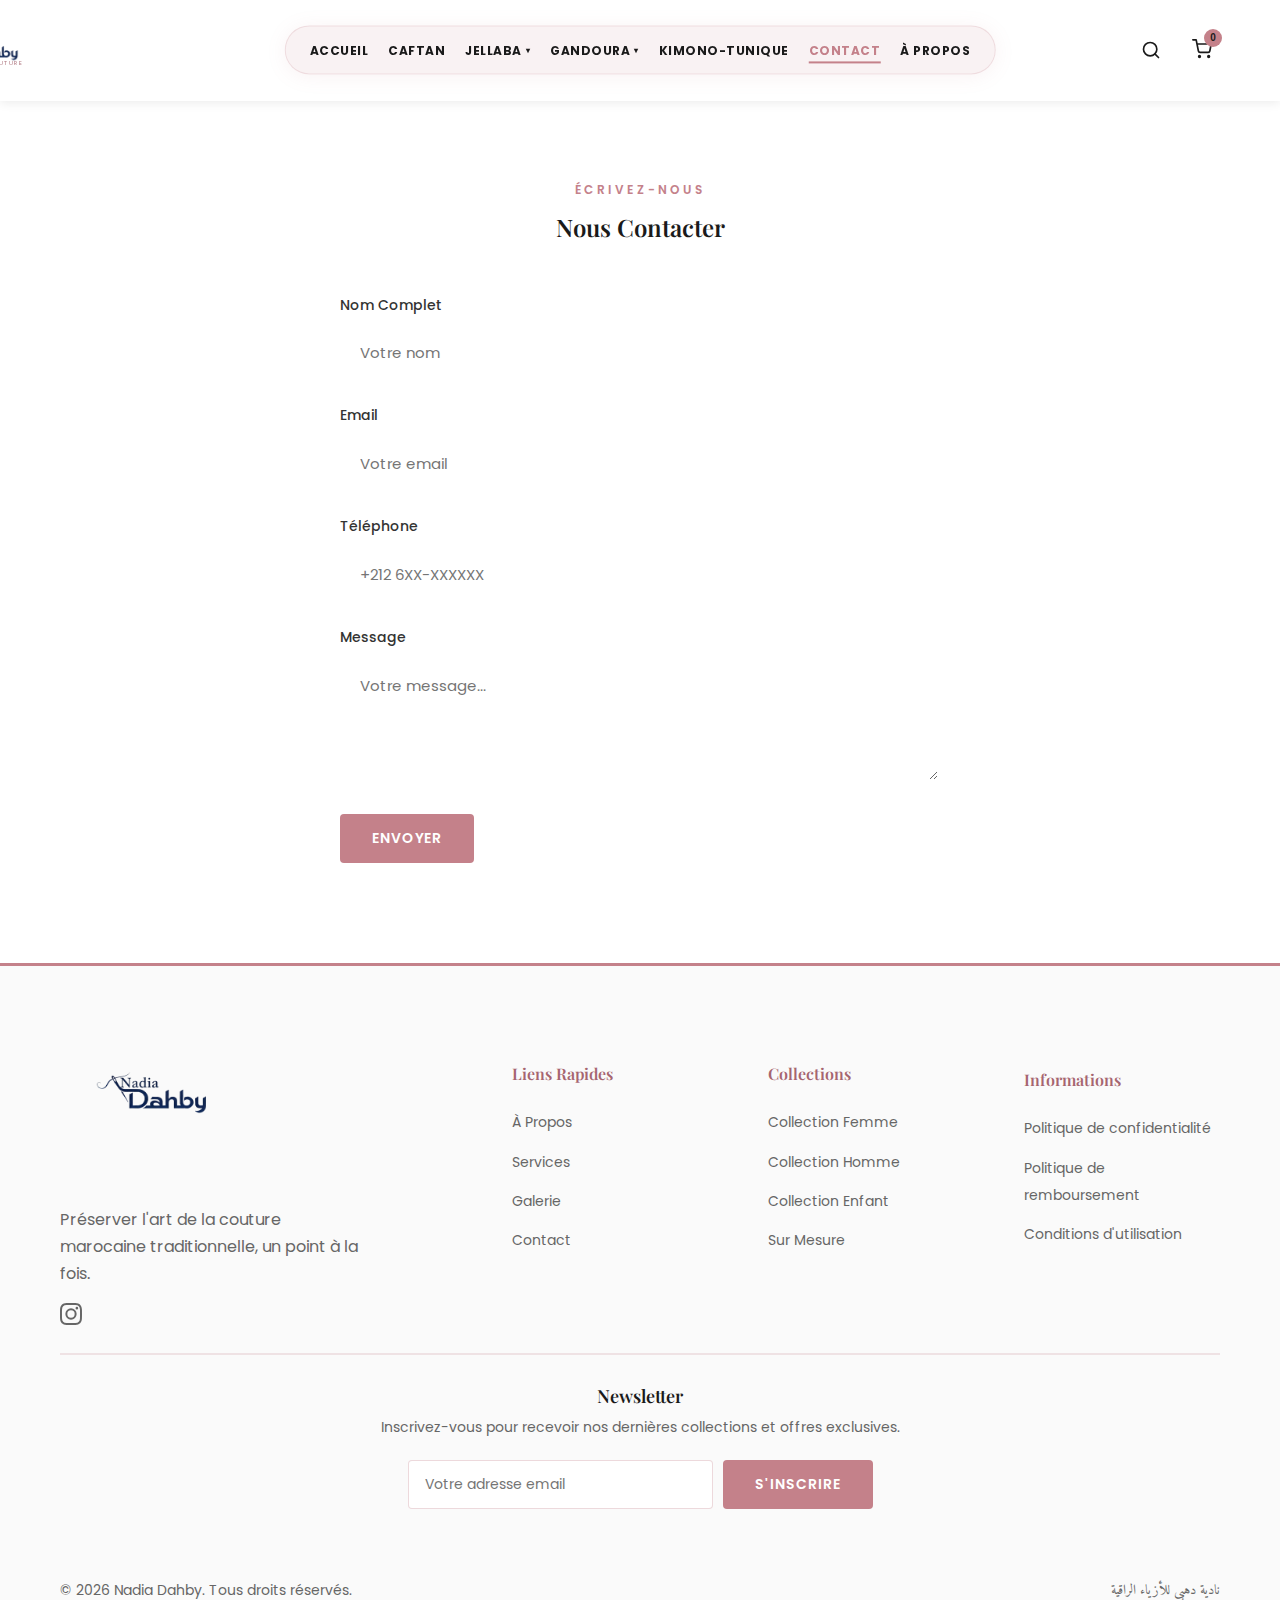
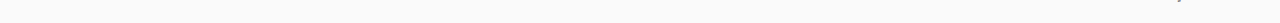
<file: contact.html>
<!DOCTYPE html>
<html lang="fr">
<head>
    <meta charset="UTF-8">
    <meta name="viewport" content="width=device-width, initial-scale=1.0">
    <title>Contact | Nadia Dahby</title>
    <link rel="stylesheet" href="styles.css">
    <link href="https://fonts.googleapis.com/css2?family=Playfair+Display:wght@400;600;700&family=Poppins:wght@300;400;500;600&family=Amiri:wght@400;700&family=Raleway:wght@400;500;600;700&display=swap" rel="stylesheet">
</head>
<body>
    <!-- Navigation -->
    <nav class="navbar scrolled" style="background: #fff; box-shadow: 0 2px 10px rgba(0,0,0,0.08);">
        <div class="nav-container">
            <a href="index.html" class="logo">
                <img src="images/nadialogo.png" alt="Nadia Dahby" class="logo-img">
                <span class="logo-tagline">HAUTE COUTURE</span>
            </a>
            <button class="nav-toggle" aria-label="Toggle navigation">
                <span></span>
                <span></span>
                <span></span>
            </button>
            <ul class="nav-menu">
                <li><a href="index.html">Accueil</a></li>
                <li><a href="index.html#caftan">Caftan</a></li>
                <li class="has-dropdown">
                    <a href="index.html#jellaba">Jellaba <span class="dropdown-arrow">&#9662;</span></a>
                    <ul class="dropdown-menu">
                        <li><a href="index.html#jellaba-femme">Femme</a></li>
                        <li><a href="index.html#jellaba-homme">Homme</a></li>
                        <li><a href="index.html#jellaba-enfant">Enfant</a></li>
                    </ul>
                </li>
                <li class="has-dropdown">
                    <a href="index.html#gandoura">Gandoura <span class="dropdown-arrow">&#9662;</span></a>
                    <ul class="dropdown-menu">
                        <li><a href="index.html#gandoura-femme">Femme</a></li>
                        <li><a href="index.html#gandoura-homme">Homme</a></li>
                        <li><a href="index.html#gandoura-enfant">Enfant</a></li>
                    </ul>
                </li>
                <li><a href="index.html#kimono">Kimono-Tunique</a></li>
                <li><a href="contact.html" class="active">Contact</a></li>
                <li><a href="about.html">À Propos</a></li>
            </ul>
            <div class="nav-actions">
                <div class="search-wrapper">
                    <button class="search-toggle" aria-label="Rechercher">
                        <svg width="20" height="20" viewBox="0 0 24 24" fill="none" stroke="currentColor" stroke-width="2" stroke-linecap="round" stroke-linejoin="round">
                            <circle cx="11" cy="11" r="8"></circle>
                            <path d="M21 21l-4.35-4.35"></path>
                        </svg>
                    </button>
                    <div class="search-dropdown" id="searchDropdown">
                        <form class="search-form">
                            <input type="text" placeholder="Rechercher..." class="search-input">
                            <button type="submit" class="search-submit">
                                <svg width="18" height="18" viewBox="0 0 24 24" fill="none" stroke="currentColor" stroke-width="2">
                                    <circle cx="11" cy="11" r="8"></circle>
                                    <path d="M21 21l-4.35-4.35"></path>
                                </svg>
                            </button>
                        </form>
                    </div>
                </div>
                <button class="cart-toggle" aria-label="Panier" id="cartToggle">
                    <svg width="20" height="20" viewBox="0 0 24 24" fill="none" stroke="currentColor" stroke-width="2" stroke-linecap="round" stroke-linejoin="round">
                        <circle cx="9" cy="21" r="1"></circle>
                        <circle cx="20" cy="21" r="1"></circle>
                        <path d="M1 1h4l2.68 13.39a2 2 0 0 0 2 1.61h9.72a2 2 0 0 0 2-1.61L23 6H6"></path>
                    </svg>
                    <span class="cart-count" id="cartCount">0</span>
                </button>
            </div>
        </div>
    </nav>

    <!-- Contact Section -->
    <section class="contact" style="padding-top: 180px; padding-bottom: 100px;">
        <div class="container">
            <div style="max-width: 600px; margin: 0 auto;">
                <span class="section-subtitle" style="display: block; text-align: center;">Écrivez-nous</span>
                <h2 style="text-align: center; margin-bottom: 50px;">Nous Contacter</h2>
                <form class="rdv-form">
                    <div class="form-group">
                        <label for="nom">Nom Complet</label>
                        <input type="text" id="nom" name="nom" placeholder="Votre nom" required>
                    </div>
                    <div class="form-group">
                        <label for="email">Email</label>
                        <input type="email" id="email" name="email" placeholder="Votre email" required>
                    </div>
                    <div class="form-group">
                        <label for="telephone">Téléphone</label>
                        <input type="tel" id="telephone" name="telephone" placeholder="+212 6XX-XXXXXX">
                    </div>
                    <div class="form-group">
                        <label for="message">Message</label>
                        <textarea id="message" name="message" rows="4" placeholder="Votre message..." required></textarea>
                    </div>
                    <button type="submit" class="btn btn-primary">Envoyer</button>
                </form>
            </div>
        </div>
    </section>

    <!-- Footer -->
    <footer class="footer">
        <div class="container">
            <div class="footer-content">
                <div class="footer-brand">
                    <a href="index.html" class="logo footer-logo">
                        <img src="images/nadialogo.png" alt="Nadia Dahby" class="logo-img">
                    </a>
                    <p>Préserver l'art de la couture marocaine traditionnelle, un point à la fois.</p>
                    <a href="https://www.instagram.com" target="_blank" class="footer-instagram" aria-label="Instagram">
                        <svg width="22" height="22" viewBox="0 0 24 24" fill="currentColor"><path d="M12 2.163c3.204 0 3.584.012 4.85.07 3.252.148 4.771 1.691 4.919 4.919.058 1.265.069 1.645.069 4.849 0 3.205-.012 3.584-.069 4.849-.149 3.225-1.664 4.771-4.919 4.919-1.266.058-1.644.07-4.85.07-3.204 0-3.584-.012-4.849-.07-3.26-.149-4.771-1.699-4.919-4.92-.058-1.265-.07-1.644-.07-4.849 0-3.204.013-3.583.07-4.849.149-3.227 1.664-4.771 4.919-4.919 1.266-.057 1.645-.069 4.849-.069zM12 0C8.741 0 8.333.014 7.053.072 2.695.272.273 2.69.073 7.052.014 8.333 0 8.741 0 12c0 3.259.014 3.668.072 4.948.2 4.358 2.618 6.78 6.98 6.98C8.333 23.986 8.741 24 12 24c3.259 0 3.668-.014 4.948-.072 4.354-.2 6.782-2.618 6.979-6.98.059-1.28.073-1.689.073-4.948 0-3.259-.014-3.667-.072-4.947-.196-4.354-2.617-6.78-6.979-6.98C15.668.014 15.259 0 12 0zm0 5.838a6.162 6.162 0 100 12.324 6.162 6.162 0 000-12.324zM12 16a4 4 0 110-8 4 4 0 010 8zm6.406-11.845a1.44 1.44 0 100 2.881 1.44 1.44 0 000-2.881z"/></svg>
                    </a>
                </div>
                <div class="footer-links">
                    <h4>Liens Rapides</h4>
                    <ul>
                        <li><a href="about.html">À Propos</a></li>
                        <li><a href="index.html#services">Services</a></li>
                        <li><a href="index.html#gallery">Galerie</a></li>
                        <li><a href="contact.html">Contact</a></li>
                    </ul>
                </div>
                <div class="footer-links">
                    <h4>Collections</h4>
                    <ul>
                        <li><a href="index.html#services">Collection Femme</a></li>
                        <li><a href="index.html#services">Collection Homme</a></li>
                        <li><a href="index.html#services">Collection Enfant</a></li>
                        <li><a href="index.html#services">Sur Mesure</a></li>
                    </ul>
                </div>
                <div class="footer-links">
                    <h4>Informations</h4>
                    <ul>
                        <li><a href="#">Politique de confidentialité</a></li>
                        <li><a href="#">Politique de remboursement</a></li>
                        <li><a href="#">Conditions d'utilisation</a></li>
                    </ul>
                </div>
            </div>
            <div class="footer-newsletter">
                <h4>Newsletter</h4>
                <p>Inscrivez-vous pour recevoir nos dernières collections et offres exclusives.</p>
                <form class="newsletter-form">
                    <input type="email" placeholder="Votre adresse email" required>
                    <button type="submit" class="btn btn-primary">S'inscrire</button>
                </form>
            </div>
            <div class="footer-bottom">
                <p>&copy; 2026 Nadia Dahby. Tous droits réservés.</p>
                <p class="arabic-text">نادية دهبي للأزياء الراقية</p>
            </div>
        </div>
    </footer>

    <script src="script.js"></script>
</body>
</html>
</file>
<file: styles.css>
/* ===================================
   Nadia Dahby
   Haute Couture Marocaine
   CSS Stylesheet
   =================================== */

/* CSS Variables - Blanc & Or (Élégance Luxueuse) */
:root {
    --primary: #C4818A;          /* Rose Poudré */
    --primary-dark: #A66570;     /* Rose Poudré Foncé */
    --primary-light: #F5E6E8;    /* Rose Poudré Clair */
    --secondary: #C4818A;        /* Rose Poudré */
    --secondary-light: #E8A8B0;  /* Rose Poudré Vif */
    --accent: #C4818A;           /* Rose Poudré */
    --accent-light: #FDF0F1;     /* Rose Très Clair */
    --burgundy: #A66570;         /* Rose Poudré Foncé */
    --cream: #FFFFFF;            /* Pure White */
    --sand: #FDFCF9;             /* Off-White */
    --terracotta: #C4818A;       /* Soft Gold */
    --dark: #1a1a1a;             /* Near Black */
    --text: #333333;             /* Dark Text */
    --text-light: #666666;       /* Muted Text */
    --white: #FFFFFF;            /* Pure White */
    --bg-light: #FFFFFF;         /* White Background */
    --bg-section: #FAFAFA;       /* Very Light Gray */

    --font-heading: 'Playfair Display', serif;
    --font-body: 'Poppins', sans-serif;
    --font-arabic: 'Amiri', serif;

    --shadow-sm: 0 2px 8px rgba(44, 24, 16, 0.1);
    --shadow-md: 0 4px 20px rgba(44, 24, 16, 0.15);
    --shadow-lg: 0 8px 40px rgba(44, 24, 16, 0.2);

    --radius-sm: 4px;
    --radius-md: 8px;
    --radius-lg: 16px;

    --transition: all 0.3s ease;
}

/* ===================================
   Preloader - Fil qui écrit
   =================================== */
.preloader {
    position: fixed;
    top: 0;
    left: 0;
    width: 100%;
    height: 100%;
    background: #fff;
    display: flex;
    align-items: center;
    justify-content: center;
    z-index: 99999;
    transition: opacity 0.8s ease, visibility 0.8s ease;
}

.preloader.fade-out {
    opacity: 0;
    visibility: hidden;
}

.preloader-content {
    text-align: center;
    display: flex;
    flex-direction: column;
    align-items: center;
    gap: 20px;
}

/* Logo animation */
.preloader-logo {
    width: 220px;
    opacity: 0;
    transform: scale(0.8);
    animation: logoReveal 1.2s cubic-bezier(0.25, 0.46, 0.45, 0.94) 0.3s forwards;
}

@keyframes logoReveal {
    0% {
        opacity: 0;
        transform: scale(0.8);
    }
    100% {
        opacity: 1;
        transform: scale(1);
    }
}

/* Tagline */
.preloader-tagline {
    display: block;
    font-family: 'Raleway', sans-serif;
    font-size: 12px;
    font-weight: 500;
    color: #1a1a3e;
    letter-spacing: 6px;
    text-transform: uppercase;
    opacity: 0;
    animation: taglineReveal 0.8s ease 1.2s forwards;
}

@keyframes taglineReveal {
    0% {
        opacity: 0;
        transform: translateY(8px);
    }
    100% {
        opacity: 1;
        transform: translateY(0);
    }
}

/* Progress bar */
.preloader-bar {
    width: 120px;
    height: 2px;
    background: rgba(26, 26, 62, 0.1);
    border-radius: 2px;
    overflow: hidden;
    opacity: 0;
    animation: taglineReveal 0.5s ease 1.5s forwards;
}

.preloader-bar-fill {
    width: 0;
    height: 100%;
    background: #1a1a3e;
    border-radius: 2px;
    animation: barFill 1.5s ease 1.6s forwards;
}

@keyframes barFill {
    0% { width: 0; }
    100% { width: 100%; }
}

/* Reset & Base Styles */
*, *::before, *::after {
    margin: 0;
    padding: 0;
    box-sizing: border-box;
}

html {
    scroll-behavior: smooth;
}

body {
    font-family: var(--font-body);
    font-size: 16px;
    line-height: 1.7;
    color: var(--text);
    background-color: var(--cream);
}

h1, h2, h3, h4, h5, h6 {
    font-family: var(--font-heading);
    font-weight: 600;
    line-height: 1.3;
    color: var(--dark);
}

a {
    text-decoration: none;
    color: inherit;
    transition: var(--transition);
}

img {
    max-width: 100%;
    height: auto;
}

.container {
    max-width: 1200px;
    margin: 0 auto;
    padding: 0 20px;
}

/* Buttons */
.btn {
    display: inline-block;
    padding: 14px 32px;
    font-family: var(--font-body);
    font-size: 14px;
    font-weight: 500;
    text-transform: uppercase;
    letter-spacing: 1px;
    border-radius: var(--radius-sm);
    cursor: pointer;
    transition: var(--transition);
    border: none;
}

.btn-primary {
    background: #C4818A;
    color: #FFFFFF;
    font-weight: 600;
}

.btn-primary:hover {
    background: #A66570;
    transform: translateY(-2px);
    box-shadow: var(--shadow-md);
}

.btn-secondary {
    background: transparent;
    color: var(--white);
    border: 2px solid var(--white);
}

.btn-secondary:hover {
    background: var(--white);
    color: var(--primary);
}

.btn-full {
    width: 100%;
}

/* Section Styles */
section {
    padding: 100px 0;
}

.section-header {
    text-align: center;
    margin-bottom: 60px;
}

.section-subtitle {
    display: inline-block;
    font-size: 12px;
    font-weight: 600;
    text-transform: uppercase;
    letter-spacing: 3px;
    color: var(--secondary);
    margin-bottom: 12px;
}

.section-header h2 {
    font-size: 42px;
    margin-bottom: 16px;
}

.section-header p {
    font-size: 18px;
    color: var(--text-light);
    max-width: 600px;
    margin: 0 auto;
}

/* ===================================
   Navigation
   =================================== */
.navbar {
    position: fixed;
    top: 0;
    left: 0;
    right: 0;
    z-index: 1000;
    background: transparent;
    padding: 20px 0;
    transition: var(--transition);
}

.navbar.scrolled {
    background: rgba(255, 255, 255, 0.15);
    backdrop-filter: blur(12px);
    -webkit-backdrop-filter: blur(12px);
    padding: 10px 0;
    box-shadow: 0 4px 30px rgba(0, 0, 0, 0.1);
    border-bottom: 1px solid rgba(255, 255, 255, 0.2);
}

.navbar.scrolled .nav-menu a {
    color: var(--dark);
}

.navbar.scrolled .nav-menu a:hover {
    color: var(--primary);
}

.navbar.scrolled .logo-tagline {
    color: var(--primary-dark);
}

.navbar.scrolled .search-toggle,
.navbar.scrolled .cart-toggle {
    color: var(--dark);
}

.navbar.scrolled .search-toggle:hover,
.navbar.scrolled .cart-toggle:hover {
    color: var(--primary);
}

.navbar.scrolled .logo-img {
    filter: none;
}

.navbar.scrolled .nav-container {
    height: 80px;
}

.nav-container {
    max-width: 1200px;
    margin: 0 auto;
    padding: 0 20px;
    display: flex;
    justify-content: space-between;
    align-items: center;
    position: relative;
    height: 80px;
    overflow: visible;
}

.logo {
    display: flex;
    flex-direction: column;
    align-items: center;
    margin-left: -130px;
    position: relative;
}

.logo-img {
    height: 180px;
    width: auto;
    transition: var(--transition);
    filter: brightness(0) invert(1);
}

.navbar.scrolled .logo-img {
    height: 120px;
}

.logo-name {
    font-family: var(--font-heading);
    font-size: 20px;
    font-weight: 700;
    letter-spacing: 3px;
    color: var(--white);
}

.logo-tagline {
    position: absolute;
    bottom: 35%;
    left: 50%;
    transform: translateX(-50%);
    font-size: 6px;
    font-weight: 400;
    letter-spacing: 1.5px;
    color: var(--white);
    text-transform: uppercase;
    opacity: 0.85;
    white-space: nowrap;
}

.nav-menu {
    display: flex;
    list-style: none;
    gap: 20px;
    position: absolute;
    left: 50%;
    top: 50%;
    transform: translate(-50%, -50%);
    background: rgba(255, 255, 255, 0.08);
    backdrop-filter: blur(10px);
    -webkit-backdrop-filter: blur(10px);
    padding: 10px 24px;
    border-radius: 30px;
    border: 1px solid rgba(255, 255, 255, 0.12);
    box-shadow: 0 2px 20px rgba(0, 0, 0, 0.08);
}

.navbar.scrolled .nav-menu {
    background: rgba(196, 129, 138, 0.1);
    border-color: rgba(196, 129, 138, 0.2);
    box-shadow: 0 2px 20px rgba(196, 129, 138, 0.1);
}

.nav-menu a {
    font-size: 12px;
    font-weight: 700;
    color: var(--white);
    text-transform: uppercase;
    letter-spacing: 0.5px;
    position: relative;
    white-space: nowrap;
}

.nav-menu a::after {
    content: '';
    position: absolute;
    bottom: -4px;
    left: 0;
    width: 0;
    height: 2px;
    background: var(--secondary);
    transition: var(--transition);
}

.nav-menu a:hover::after {
    width: 100%;
}

.nav-toggle {
    display: none;
    flex-direction: column;
    gap: 5px;
    background: none;
    border: none;
    cursor: pointer;
    padding: 5px;
}

.nav-toggle span {
    width: 25px;
    height: 2px;
    background: var(--white);
    transition: var(--transition);
}

/* Search Wrapper */
.search-wrapper {
    position: relative;
    margin-left: 15px;
}

.search-toggle {
    background: none;
    border: none;
    cursor: pointer;
    padding: 8px;
    color: var(--white);
    transition: var(--transition);
    display: flex;
    align-items: center;
    justify-content: center;
}

.search-toggle:hover {
    color: var(--secondary);
    transform: scale(1.1);
}

/* Search Dropdown */
.search-dropdown {
    position: absolute;
    top: calc(100% + 15px);
    right: 0;
    width: 280px;
    background: rgba(44, 44, 44, 0.98);
    backdrop-filter: blur(10px);
    -webkit-backdrop-filter: blur(10px);
    border-radius: 8px;
    padding: 12px;
    opacity: 0;
    visibility: hidden;
    transform: translateY(-10px);
    transition: all 0.3s ease;
    box-shadow: 0 10px 30px rgba(0, 0, 0, 0.4);
    border: 1px solid rgba(255, 255, 255, 0.1);
    z-index: 1002;
}

.search-dropdown::before {
    content: '';
    position: absolute;
    top: -6px;
    right: 12px;
    border-left: 6px solid transparent;
    border-right: 6px solid transparent;
    border-bottom: 6px solid rgba(44, 44, 44, 0.98);
}

.search-dropdown.active {
    opacity: 1;
    visibility: visible;
    transform: translateY(0);
}

.search-form {
    display: flex;
    align-items: center;
    background: rgba(255, 255, 255, 0.1);
    border-radius: 6px;
    padding: 8px 12px;
}

.search-input {
    flex: 1;
    background: transparent;
    border: none;
    font-size: 14px;
    color: var(--white);
    font-family: var(--font-body);
    outline: none;
    width: 100%;
}

.search-input::placeholder {
    color: rgba(255, 255, 255, 0.5);
}

.search-submit {
    background: none;
    border: none;
    color: var(--primary);
    cursor: pointer;
    padding: 4px;
    transition: var(--transition);
    display: flex;
    align-items: center;
    justify-content: center;
}

.search-submit:hover {
    color: var(--secondary);
    transform: scale(1.1);
}

/* Search Message (error/info) */
.search-message {
    padding: 10px 12px;
    margin-top: 10px;
    font-size: 13px;
    color: rgba(255, 255, 255, 0.7);
    background: rgba(255, 255, 255, 0.05);
    border-radius: 4px;
    text-align: center;
}

.search-message.error {
    color: #E8A5A5;
    background: rgba(232, 165, 165, 0.1);
}

.search-message.success {
    color: var(--secondary);
    background: rgba(184, 134, 11, 0.1);
}

/* Search Highlight Animation */
.search-highlight {
    animation: highlightSection 2s ease-out;
}

@keyframes highlightSection {
    0% {
        box-shadow: 0 0 0 4px rgba(212, 175, 55, 0.6);
    }
    50% {
        box-shadow: 0 0 0 8px rgba(212, 175, 55, 0.3);
    }
    100% {
        box-shadow: none;
    }
}

/* Dropdown Menu */
.nav-menu > li {
    position: relative;
}

.nav-menu > li.has-dropdown {
    padding-bottom: 10px;
    margin-bottom: -10px;
}

.has-dropdown > a {
    display: inline-flex;
    align-items: center;
    gap: 4px;
}

.dropdown-arrow {
    font-size: 8px;
    transition: var(--transition);
    display: inline-block;
}

.has-dropdown:hover .dropdown-arrow {
    transform: rotate(180deg);
}

.dropdown-menu {
    position: absolute;
    top: calc(100% + 10px);
    left: 50%;
    transform: translateX(-50%) translateY(5px);
    background: rgba(44, 44, 44, 0.98);
    backdrop-filter: blur(10px);
    -webkit-backdrop-filter: blur(10px);
    border-radius: 8px;
    padding: 8px 0;
    min-width: 120px;
    opacity: 0;
    visibility: hidden;
    transition: all 0.25s ease;
    box-shadow: 0 10px 30px rgba(0, 0, 0, 0.4);
    border: 1px solid rgba(255, 255, 255, 0.1);
    list-style: none;
    z-index: 1001;
}

.dropdown-menu::before {
    content: '';
    position: absolute;
    top: -6px;
    left: 50%;
    transform: translateX(-50%);
    border-left: 6px solid transparent;
    border-right: 6px solid transparent;
    border-bottom: 6px solid rgba(44, 44, 44, 0.98);
}

.has-dropdown:hover .dropdown-menu {
    opacity: 1;
    visibility: visible;
    transform: translateX(-50%) translateY(0);
}

.dropdown-menu li {
    padding: 0;
    margin: 0;
}

.dropdown-menu a {
    display: block;
    padding: 10px 20px;
    font-size: 11px;
    color: rgba(255, 255, 255, 0.85);
    text-transform: uppercase;
    letter-spacing: 1px;
    transition: var(--transition);
    text-align: center;
    white-space: nowrap;
}

.dropdown-menu a::after {
    display: none !important;
}

.dropdown-menu a:hover {
    background: rgba(212, 175, 55, 0.3);
    color: var(--white);
}

/* ===================================
   Hero Section
   =================================== */
.hero {
    position: relative;
    height: 100vh;
    min-height: 700px;
    display: flex;
    align-items: center;
    justify-content: center;
    background: #1a1a1a;
    overflow: hidden;
}

.hero-video-single {
    position: absolute;
    top: 0;
    left: 0;
    width: 100%;
    height: 100%;
    object-fit: cover;
    z-index: 0;
}

.hero-overlay {
    position: absolute;
    inset: 0;
    background: linear-gradient(135deg, rgba(44, 44, 44, 0.7) 0%, rgba(74, 63, 63, 0.6) 50%, rgba(44, 44, 44, 0.7) 100%);
    z-index: 1;
}

.hero-pattern {
    position: absolute;
    inset: 0;
    background: radial-gradient(circle at 20% 80%, rgba(196, 163, 90, 0.15) 0%, transparent 50%),
                radial-gradient(circle at 80% 20%, rgba(196, 163, 90, 0.1) 0%, transparent 50%);
    z-index: 2;
}

.hero-content {
    position: relative;
    text-align: center;
    color: var(--white);
    padding: 0 20px;
    z-index: 3;
}

.hero-subtitle {
    display: inline-block;
    font-size: 14px;
    font-weight: 500;
    text-transform: uppercase;
    letter-spacing: 4px;
    color: var(--secondary);
    margin-bottom: 20px;
}

.hero h1 {
    font-size: 72px;
    font-weight: 700;
    color: var(--white);
    margin-bottom: 10px;
    text-shadow: 2px 4px 20px rgba(0, 0, 0, 0.3);
    letter-spacing: 8px;
}

.hero-brand {
    font-size: 24px;
    font-weight: 300;
    letter-spacing: 12px;
    text-transform: uppercase;
    color: var(--secondary);
    margin-bottom: 20px;
}

.hero p {
    font-size: 20px;
    font-weight: 300;
    opacity: 0.9;
    margin-bottom: 40px;
    max-width: 600px;
    margin-left: auto;
    margin-right: auto;
}

.hero-buttons {
    display: flex;
    gap: 20px;
    justify-content: center;
    flex-wrap: wrap;
}

.scroll-indicator {
    position: absolute;
    bottom: 40px;
    left: 50%;
    transform: translateX(-50%);
    display: flex;
    flex-direction: column;
    align-items: center;
    gap: 10px;
    color: var(--white);
    opacity: 0.7;
    z-index: 3;
}

.scroll-indicator span {
    font-size: 12px;
    text-transform: uppercase;
    letter-spacing: 2px;
}

.scroll-line {
    width: 1px;
    height: 40px;
    background: linear-gradient(to bottom, var(--white), transparent);
    animation: scrollPulse 2s ease-in-out infinite;
}

@keyframes scrollPulse {
    0%, 100% { opacity: 0.3; height: 40px; }
    50% { opacity: 1; height: 60px; }
}

/* ===================================
   About Section
   =================================== */
.about {
    background: var(--white);
}

.about-grid {
    display: grid;
    grid-template-columns: 1fr 1fr;
    gap: 80px;
    align-items: center;
}

.about-image {
    position: relative;
}

.image-frame {
    position: relative;
    border-radius: var(--radius-lg);
    overflow: hidden;
    box-shadow: var(--shadow-lg);
}

.image-frame::before {
    content: '';
    position: absolute;
    inset: -10px;
    border: 3px solid #C4818A;
    border-radius: var(--radius-lg);
    z-index: -1;
    transform: rotate(-3deg);
}

.placeholder-image {
    width: 100%;
    height: 500px;
    background: linear-gradient(135deg, #F5EDE8 0%, #E8D5CF 100%);
    display: flex;
    flex-direction: column;
    align-items: center;
    justify-content: center;
    gap: 15px;
    color: #A66570;
}

.about-img {
    width: 100%;
    height: 500px;
    object-fit: cover;
    display: block;
}

.about-placeholder {
    height: 500px;
    border-radius: var(--radius-lg);
}

.placeholder-image[data-type="atelier"] {
    background: linear-gradient(135deg, #C4818A 0%, #A66570 50%, #8B4557 100%);
}

.placeholder-icon {
    font-size: 64px;
    color: var(--secondary);
}

.experience-badge {
    position: absolute;
    bottom: -30px;
    right: -30px;
    width: 140px;
    height: 140px;
    background: linear-gradient(135deg, #C4818A 0%, #A66570 100%);
    border-radius: 50%;
    display: flex;
    flex-direction: column;
    align-items: center;
    justify-content: center;
    color: #FFFFFF;
    box-shadow: var(--shadow-lg);
}

.experience-badge .years {
    font-family: var(--font-heading);
    font-size: 42px;
    font-weight: 700;
    line-height: 1;
}

.experience-badge .text {
    font-size: 11px;
    text-transform: uppercase;
    letter-spacing: 1px;
    text-align: center;
    padding: 0 15px;
}

.about-content .section-subtitle {
    color: var(--primary);
    display: block;
    margin-bottom: 16px;
}

.about-content h2 {
    font-size: 36px;
    margin-bottom: 28px;
    line-height: 1.2;
}

.about-content .lead {
    font-size: 17px;
    color: var(--text);
    margin-bottom: 24px;
    line-height: 1.8;
    font-weight: 400;
}

.about-content p {
    margin-bottom: 18px;
    color: var(--text-light);
    font-size: 15px;
    line-height: 1.8;
}

.about-features {
    display: grid;
    grid-template-columns: 1fr 1fr;
    gap: 16px;
    margin-top: 32px;
}

.feature {
    display: flex;
    align-items: center;
    gap: 12px;
}

.feature-icon {
    width: 24px;
    height: 24px;
    background: #C4818A;
    color: #FFFFFF;
    border-radius: 50%;
    display: flex;
    align-items: center;
    justify-content: center;
    font-size: 12px;
    font-weight: 700;
}

/* ===================================
   Créations Section
   =================================== */
.creations-section {
    padding: 60px 0;
    background: var(--white);
}

.creations-header {
    display: flex;
    align-items: center;
    justify-content: center;
    gap: 40px;
    padding: 0 40px;
}

.creations-title-wrap {
    text-align: center;
}

.creations-heading {
    font-family: 'Playfair Display', serif;
    font-size: 26px;
    font-weight: 400;
    color: #1a1a1a;
    margin-bottom: 12px;
}

.creations-voir-tout {
    font-family: 'Raleway', sans-serif;
    font-size: 13px;
    font-weight: 600;
    color: #8B6914;
    letter-spacing: 1.5px;
    text-transform: uppercase;
    text-decoration: underline;
    text-underline-offset: 4px;
    transition: color 0.3s ease;
}

.creations-voir-tout:hover {
    color: #1a1a1a;
}

.creations-arrow {
    width: 45px;
    height: 45px;
    border: 1px solid #ccc;
    border-radius: 50%;
    background: none;
    font-size: 24px;
    color: #1a1a1a;
    cursor: pointer;
    display: flex;
    align-items: center;
    justify-content: center;
    transition: all 0.3s ease;
    flex-shrink: 0;
}

.creations-arrow:hover {
    border-color: #1a1a1a;
    background: #1a1a1a;
    color: #fff;
}

/* Carousel */
.creations-carousel {
    overflow: hidden;
    margin-top: 40px;
    padding: 0 40px;
}

.creations-track {
    display: flex;
    gap: 20px;
}

.creation-card {
    flex: 0 0 350px;
    text-decoration: none;
    color: #1a1a1a;
    overflow: hidden;
}

.creation-card img {
    width: 100%;
    height: 480px;
    object-fit: cover;
    object-position: top center;
    display: block;
    transition: transform 0.5s ease;
}

.creation-card:hover img {
    transform: scale(1.03);
}

.creation-info {
    padding: 15px 0;
    text-align: center;
}

.creation-info h4 {
    font-family: 'Raleway', sans-serif;
    font-size: 14px;
    font-weight: 500;
    letter-spacing: 1px;
    color: #1a1a1a;
}

@keyframes autoScroll {
    0% {
        transform: translateX(0);
    }
    100% {
        transform: translateX(-50%);
    }
}

/* ===================================
   Gallery Section
   =================================== */
/* Video Parallax Gallery */
.video-parallax-gallery {
    padding: 100px 0;
    background: var(--white);
    overflow: hidden;
}

.video-parallax-item {
    display: flex;
    align-items: center;
    gap: 60px;
    max-width: 1200px;
    margin: 0 auto;
    padding: 0 40px;
}

.video-parallax-item + .video-parallax-item {
    margin-top: 120px;
}

/* Reverse layout */
.video-parallax-item.reverse {
    flex-direction: row-reverse;
}

.video-parallax-item.reverse .video-parallax-text {
    text-align: right;
}

.video-parallax-item.reverse .video-parallax-video {
    transform: translateX(100%);
}

.video-parallax-item.reverse .video-parallax-text {
    transform: translateX(-100%);
}

/* Video - hidden off-screen left */
.video-parallax-video {
    flex: 0 0 50%;
    border-radius: 8px;
    overflow: hidden;
    transform: translateX(-100%);
    opacity: 0;
    transition: transform 1s cubic-bezier(0.22, 1, 0.36, 1), opacity 0.8s ease;
}

.video-parallax-video video {
    width: 100%;
    height: 550px;
    object-fit: contain;
    display: block;
}

/* Text - hidden off-screen right */
.video-parallax-text {
    flex: 1;
    transform: translateX(100%);
    opacity: 0;
    transition: transform 1s cubic-bezier(0.22, 1, 0.36, 1) 0.15s, opacity 0.8s ease 0.15s;
}

.video-parallax-label {
    display: block;
    font-family: 'Poppins', sans-serif;
    font-size: 13px;
    font-weight: 500;
    letter-spacing: 4px;
    text-transform: uppercase;
    color: var(--primary);
    margin-bottom: 12px;
}

.video-parallax-title {
    font-family: 'Playfair Display', serif;
    font-size: 72px;
    font-weight: 700;
    letter-spacing: 8px;
    line-height: 1;
    color: var(--dark);
    margin-bottom: 30px;
}

.video-parallax-btn {
    display: inline-block;
    padding: 14px 40px;
    font-family: 'Poppins', sans-serif;
    font-size: 12px;
    font-weight: 600;
    letter-spacing: 3px;
    text-transform: uppercase;
    color: var(--dark);
    border: 1px solid var(--dark);
    text-decoration: none;
    transition: background 0.3s ease, color 0.3s ease;
}

.video-parallax-btn:hover {
    background: var(--dark);
    color: #fff;
}

/* Animate in - slide into place */
.video-parallax-item.in-view .video-parallax-video {
    transform: translateX(0);
    opacity: 1;
}

.video-parallax-item.in-view .video-parallax-text {
    transform: translateX(0);
    opacity: 1;
}

.video-parallax-item.reverse.in-view .video-parallax-video {
    transform: translateX(0);
}

.video-parallax-item.reverse.in-view .video-parallax-text {
    transform: translateX(0);
}

.gallery {
    background: var(--white);
    padding-top: 80px;
    padding-bottom: 80px;
}

.gallery .container {
    max-width: 1500px;
    padding: 0 30px;
}

.gallery-grid {
    display: grid;
    gap: 20px;
}

.gallery-4 {
    grid-template-columns: repeat(4, 1fr);
}

.gallery-item {
    position: relative;
    overflow: hidden;
    cursor: pointer;
    border: 1px solid #d5d5d5;
    height: 480px;
    opacity: 0;
    transform: translateY(60px);
    transition: opacity 0.8s ease, transform 0.8s ease, box-shadow 0.3s ease;
}

.gallery-item.animate-in {
    opacity: 1;
    transform: translateY(0);
}

.gallery-item:nth-child(1) { transition-delay: 0s; }
.gallery-item:nth-child(2) { transition-delay: 0.15s; }
.gallery-item:nth-child(3) { transition-delay: 0.3s; }
.gallery-item:nth-child(4) { transition-delay: 0.45s; }

.gallery-item img {
    position: absolute;
    top: 0;
    left: 0;
    width: 100%;
    height: 100%;
    object-fit: cover;
    object-position: top center;
    transition: transform 0.5s ease;
}

.gallery-item::after {
    content: '';
    position: absolute;
    inset: 0;
    background: linear-gradient(to bottom, transparent 20%, rgba(0, 0, 0, 0.65) 100%);
    z-index: 1;
    transition: background 0.4s ease;
}

.gallery-item:hover::after {
    background: linear-gradient(to bottom, rgba(0, 0, 0, 0.2) 0%, rgba(0, 0, 0, 0.8) 100%);
}

.gallery-item:hover img {
    transform: scale(1.05);
}

.gallery-content {
    position: absolute;
    bottom: 0;
    left: 0;
    right: 0;
    padding: 25px 20px;
    text-align: center;
    background: none;
    z-index: 2;
    transform: translateY(8px);
    transition: transform 0.4s ease;
}

.gallery-item:hover .gallery-content {
    transform: translateY(0);
}

.gallery-title {
    font-family: 'Raleway', sans-serif;
    font-size: 18px;
    font-weight: 700;
    color: #fff;
    text-transform: uppercase;
    letter-spacing: 2px;
    margin-bottom: 18px;
    line-height: 1.5;
    text-shadow: 0 1px 4px rgba(0,0,0,0.5);
}

.gallery-btn {
    display: inline-block;
    padding: 12px 30px;
    font-family: 'Raleway', sans-serif;
    background: rgba(255,255,255,0.9);
    color: #1a1a1a;
    font-size: 12px;
    font-weight: 600;
    text-transform: uppercase;
    letter-spacing: 2.5px;
    border: 1px solid #fff;
    text-decoration: none;
    opacity: 0;
    transform: translateY(10px);
    transition: opacity 0.3s ease, transform 0.3s ease, background 0.3s ease;
}

.gallery-item:hover .gallery-btn {
    opacity: 1;
    transform: translateY(0);
}

.gallery-btn:hover {
    background: var(--primary);
    color: #fff;
    border-color: var(--primary);
}

@media (max-width: 1024px) {
    .gallery-4 {
        grid-template-columns: repeat(2, 1fr);
    }
}

@media (max-width: 600px) {
    .gallery-4 {
        grid-template-columns: 1fr;
    }
}

/* ===================================
   Process Section
   =================================== */
.process {
    background: #FAFAFA;
    color: var(--text);
}

.process .section-header h2,
.process .section-header p {
    color: var(--text);
}

.process .section-subtitle {
    color: var(--primary);
}

.process-timeline {
    max-width: 800px;
    margin: 0 auto;
}

.process-step {
    display: flex;
    gap: 40px;
    padding: 40px 0;
    border-bottom: 1px solid rgba(196, 129, 138, 0.2);
}

.process-step:last-child {
    border-bottom: none;
}

.step-number {
    font-family: var(--font-heading);
    font-size: 48px;
    font-weight: 700;
    color: var(--primary);
    opacity: 0.6;
    line-height: 1;
    min-width: 80px;
}

.step-content h3 {
    color: var(--text);
    font-size: 24px;
    margin-bottom: 12px;
}

.step-content p {
    color: var(--text-light);
}

/* ===================================
   Testimonials Section
   =================================== */
.testimonials {
    background: linear-gradient(rgba(0,0,0,0.45), rgba(0,0,0,0.45)),
                url('images/hero2.png') center/cover no-repeat;
    height: 380px;
    display: flex;
    align-items: center;
    justify-content: center;
}

.banner-kimono {
    background: linear-gradient(rgba(0,0,0,0.45), rgba(0,0,0,0.45)),
                url('images/collection-kimono.jpg') center/cover no-repeat;
    height: 380px;
    display: flex;
    align-items: center;
    justify-content: center;
}

.banner-jellaba {
    background: linear-gradient(rgba(0,0,0,0.45), rgba(0,0,0,0.45)),
                url('images/collection-djellaba.jpg') center/cover no-repeat;
    height: 380px;
    display: flex;
    align-items: center;
    justify-content: center;
}

.testimonials-banner-text {
    text-align: center;
}

.testimonials-banner-text h2 {
    font-family: 'Playfair Display', serif;
    font-size: 64px;
    font-weight: 700;
    color: #fff;
    letter-spacing: 4px;
    text-shadow: 0 2px 20px rgba(0, 0, 0, 0.5);
    text-transform: uppercase;
}

/* Collections Caftan */
.collections-caftan {
    padding: 80px 0;
    background: #fff;
}

.collections-caftan-grid {
    display: grid;
    grid-template-columns: repeat(4, 1fr);
    gap: 20px;
    margin-top: 40px;
}

.collection-caftan-card {
    position: relative;
    overflow: hidden;
    cursor: pointer;
    border-radius: 8px;
    min-height: 420px;
}

.collection-caftan-card img {
    width: 100%;
    height: 420px;
    object-fit: cover;
    object-position: top center;
    display: block;
    transition: transform 0.5s ease;
}

.collection-caftan-card:hover img {
    transform: scale(1.05);
}

.collection-caftan-info {
    position: absolute;
    bottom: 0;
    left: 0;
    right: 0;
    padding: 20px;
    background: linear-gradient(transparent, rgba(0,0,0,0.7));
    text-align: center;
}

.collection-caftan-info h3 {
    font-family: 'Playfair Display', serif;
    font-size: 18px;
    color: #fff;
    margin-bottom: 12px;
    text-shadow: 0 1px 4px rgba(0,0,0,0.5);
}

/* ===================================
   Collection Pages
   =================================== */
.collection-page {
    padding-top: 160px;
    padding-bottom: 80px;
}

.collection-page .container {
    max-width: 1400px;
    margin: 0 auto;
    padding: 0 15px;
}

.collection-page-header {
    text-align: center;
    margin-bottom: 40px;
    position: relative;
}

.collection-page-header h1 {
    font-family: 'Playfair Display', serif;
    font-size: 32px;
    font-weight: 600;
    letter-spacing: 3px;
    color: var(--dark);
    margin-bottom: 20px;
}

.collection-filter {
    text-align: right;
}

.collection-filter select {
    padding: 8px 16px;
    border: 1px solid #ddd;
    border-radius: 4px;
    font-family: 'Poppins', sans-serif;
    font-size: 14px;
    color: var(--text);
    background: #fff;
    cursor: pointer;
    outline: none;
}

.collection-filter select:focus {
    border-color: var(--primary);
}

.collection-page-grid {
    display: grid;
    grid-template-columns: repeat(4, 1fr);
    gap: 20px;
}

.collection-page-item {
    text-align: center;
}

.collection-page-item a {
    display: block;
    overflow: hidden;
    border-radius: 4px;
}

.collection-page-item img {
    width: 100%;
    aspect-ratio: 3 / 4;
    object-fit: cover;
    object-position: top center;
    display: block;
    transition: transform 0.5s ease;
}

.collection-page-item:hover img {
    transform: scale(1.05);
}

.collection-page-item p {
    margin-top: 12px;
    font-size: 14px;
    color: var(--text);
    font-weight: 500;
}

/* Product Slider */
.product-slider {
    position: relative;
    overflow: hidden;
    border-radius: 4px;
}

.product-slider-track {
    display: flex;
    transition: transform 0.4s ease;
}

.product-slider-track > * {
    min-width: 100%;
    display: block;
}

.product-slider-track img {
    width: 100%;
    aspect-ratio: 3 / 4;
    object-fit: cover;
    object-position: top center;
    display: block;
}

.product-slider-dots {
    position: absolute;
    bottom: 10px;
    left: 50%;
    transform: translateX(-50%);
    display: flex;
    gap: 6px;
    opacity: 0;
    transition: opacity 0.3s ease;
}

.product-slider:hover .product-slider-dots {
    opacity: 1;
}

.product-slider-dots .dot {
    width: 8px;
    height: 8px;
    border-radius: 50%;
    background: rgba(255, 255, 255, 0.5);
    cursor: pointer;
    transition: background 0.3s ease;
}

.product-slider-dots .dot.active {
    background: #fff;
}

.testimonials-grid {
    display: grid;
    grid-template-columns: repeat(3, 1fr);
    gap: 30px;
}

.testimonial-card {
    background: var(--white);
    padding: 40px;
    border-radius: var(--radius-lg);
    box-shadow: var(--shadow-sm);
}

.testimonial-content {
    margin-bottom: 24px;
}

.testimonial-content p {
    font-size: 16px;
    font-style: italic;
    color: var(--text);
    line-height: 1.8;
}

.testimonial-content p::before {
    content: '"';
    font-family: var(--font-heading);
    font-size: 48px;
    color: var(--secondary);
    line-height: 0;
    position: relative;
    top: 15px;
    margin-right: 5px;
}

.testimonial-author {
    display: flex;
    align-items: center;
    gap: 16px;
}

.author-avatar {
    width: 50px;
    height: 50px;
    background: #C4818A;
    color: var(--white);
    border-radius: 50%;
    display: flex;
    align-items: center;
    justify-content: center;
    font-family: var(--font-heading);
    font-size: 20px;
    font-weight: 600;
}

.author-info strong {
    display: block;
    color: var(--dark);
}

.author-info span {
    font-size: 13px;
    color: var(--text-light);
}

/* ===================================
   Contact Section
   =================================== */
.contact {
    background: var(--white);
}

.contact-grid {
    display: grid;
    grid-template-columns: 1fr 1fr;
    gap: 80px;
}

.contact-info .section-subtitle {
    color: var(--primary);
}

.contact-info h2 {
    font-size: 38px;
    margin-bottom: 16px;
}

.contact-info > p {
    color: var(--text-light);
    margin-bottom: 40px;
}

.contact-details {
    display: flex;
    flex-direction: column;
    gap: 24px;
    margin-bottom: 40px;
}

.contact-item {
    display: flex;
    gap: 16px;
}

.contact-icon {
    width: 50px;
    height: 50px;
    background: var(--sand);
    border-radius: 50%;
    display: flex;
    align-items: center;
    justify-content: center;
    font-size: 20px;
    color: var(--primary);
    flex-shrink: 0;
}

.contact-item strong {
    display: block;
    color: var(--dark);
    margin-bottom: 4px;
}

.contact-item p {
    font-size: 14px;
    color: var(--text-light);
    line-height: 1.6;
}

.social-links {
    display: flex;
    gap: 16px;
}

.social-link {
    padding: 10px 24px;
    background: var(--sand);
    border-radius: var(--radius-sm);
    font-size: 14px;
    font-weight: 500;
    color: var(--text);
}

.social-link:hover {
    background: var(--primary);
    color: var(--white);
}

.contact-form-wrapper {
    background: var(--sand);
    padding: 50px;
    border-radius: var(--radius-lg);
}

.contact-form h3 {
    font-size: 24px;
    margin-bottom: 30px;
}

.form-group {
    margin-bottom: 24px;
}

.form-group label {
    display: block;
    font-size: 14px;
    font-weight: 500;
    color: var(--text);
    margin-bottom: 8px;
}

.form-group input,
.form-group select,
.form-group textarea {
    width: 100%;
    padding: 14px 18px;
    font-family: var(--font-body);
    font-size: 15px;
    color: var(--text);
    background: var(--white);
    border: 2px solid transparent;
    border-radius: var(--radius-sm);
    transition: var(--transition);
}

.form-group input:focus,
.form-group select:focus,
.form-group textarea:focus {
    outline: none;
    border-color: var(--primary);
}

.form-group textarea {
    resize: vertical;
    min-height: 120px;
}

/* ===================================
   Footer
   =================================== */
.footer {
    background: #FAFAFA;
    color: var(--text);
    padding: 30px 0 20px;
    border-top: 3px solid var(--primary);
}

.footer-content {
    display: grid;
    grid-template-columns: 2fr 1fr 1fr 1fr;
    gap: 60px;
    padding-bottom: 20px;
    border-bottom: 1px solid rgba(196, 129, 138, 0.2);
    align-items: center;
}

.footer-brand .logo {
    margin-bottom: 10px;
    display: inline-flex;
    margin-left: 0;
}

.footer-brand .logo-img {
    height: 200px;
    filter: none;
}

.footer-brand p {
    color: var(--text-light);
    max-width: 300px;
}

.footer-links h4 {
    color: var(--primary-dark);
    font-size: 16px;
    margin-bottom: 24px;
}

.footer-links ul {
    list-style: none;
}

.footer-links li {
    margin-bottom: 12px;
}

.footer-links a {
    color: var(--text-light);
    font-size: 14px;
}

.footer-links a:hover {
    color: var(--primary);
}

.footer-newsletter {
    padding: 30px 0;
    border-top: 1px solid rgba(196, 129, 138, 0.2);
    text-align: center;
}

.footer-newsletter h4 {
    font-family: 'Playfair Display', serif;
    font-size: 18px;
    color: var(--dark);
    margin-bottom: 8px;
}

.footer-newsletter p {
    font-size: 14px;
    color: var(--text-light);
    margin-bottom: 20px;
}

.newsletter-form {
    display: flex;
    justify-content: center;
    gap: 10px;
    max-width: 450px;
    margin: 0 auto;
}

.newsletter-form input {
    flex: 1;
    padding: 12px 16px;
    border: 1px solid rgba(196, 129, 138, 0.3);
    border-radius: 4px;
    font-size: 14px;
    font-family: 'Poppins', sans-serif;
    outline: none;
    transition: border-color 0.3s;
}

.newsletter-form input:focus {
    border-color: var(--primary);
}

.newsletter-form .btn {
    white-space: nowrap;
}

.footer-bottom {
    padding-top: 40px;
    display: flex;
    justify-content: space-between;
    align-items: center;
}

.footer-bottom p {
    font-size: 14px;
    color: var(--text-light);
}

.footer-instagram {
    display: inline-block;
    margin-top: 15px;
    color: var(--text-light);
    text-decoration: none;
    transition: color 0.3s;
}

.footer-instagram:hover {
    color: var(--primary);
}

.arabic-text {
    font-family: var(--font-arabic);
    font-size: 18px;
    color: var(--secondary);
}

/* ===================================
   Responsive Design
   =================================== */
@media (max-width: 1024px) {
    .about-grid,
    .contact-grid {
        grid-template-columns: 1fr;
        gap: 60px;
    }

    .services-grid {
        grid-template-columns: repeat(2, 1fr);
    }

    .gallery-grid {
        grid-template-columns: repeat(2, 1fr);
    }

    .testimonials-grid {
        grid-template-columns: 1fr;
    }

    .footer-content {
        grid-template-columns: 1fr 1fr;
    }
}

@media (max-width: 768px) {
    .nav-menu {
        position: fixed;
        top: 0;
        left: auto;
        right: -100%;
        transform: none;
        width: 100%;
        height: 100vh;
        background: var(--dark);
        flex-direction: column;
        justify-content: center;
        align-items: center;
        gap: 30px;
        transition: var(--transition);
    }

    .nav-menu.active {
        right: 0;
    }

    .nav-toggle {
        display: flex;
        z-index: 1001;
    }

    .nav-toggle.active span:nth-child(1) {
        transform: rotate(45deg) translate(5px, 5px);
    }

    .nav-toggle.active span:nth-child(2) {
        opacity: 0;
    }

    .nav-toggle.active span:nth-child(3) {
        transform: rotate(-45deg) translate(5px, -5px);
    }

    .hero h1 {
        font-size: 42px;
    }

    .hero p {
        font-size: 16px;
    }

    .section-header h2 {
        font-size: 32px;
    }

    .services-grid {
        grid-template-columns: 1fr;
    }

    .gallery-grid {
        grid-template-columns: 1fr;
    }

    .gallery-item.large,
    .gallery-item.tall {
        grid-column: auto;
        grid-row: auto;
    }

    .process-step {
        flex-direction: column;
        gap: 20px;
    }

    .contact-form-wrapper {
        padding: 30px;
    }

    .footer-content {
        grid-template-columns: 1fr;
        gap: 40px;
    }

    .footer-bottom {
        flex-direction: column;
        gap: 16px;
        text-align: center;
    }

    .experience-badge {
        bottom: -20px;
        right: -10px;
        width: 100px;
        height: 100px;
    }

    .experience-badge .years {
        font-size: 32px;
    }

    .experience-badge .text {
        font-size: 9px;
    }
}

@media (max-width: 480px) {
    section {
        padding: 60px 0;
    }

    .hero {
        min-height: 600px;
    }

    .hero h1 {
        font-size: 32px;
    }

    .hero-buttons {
        flex-direction: column;
        width: 100%;
        padding: 0 20px;
    }

    .btn {
        width: 100%;
        text-align: center;
    }

    .about-features {
        grid-template-columns: 1fr;
    }

    .service-card {
        padding: 30px 20px;
    }
}

/* ===================================
   E-Commerce - Cart & Products
   =================================== */

/* Nav Actions */
.nav-actions {
    display: flex;
    align-items: center;
    gap: 15px;
}

/* Cart Toggle Button */
.cart-toggle {
    position: relative;
    background: none;
    border: none;
    color: var(--white);
    cursor: pointer;
    padding: 8px;
    transition: var(--transition);
}

.cart-toggle:hover {
    color: var(--secondary);
    transform: scale(1.1);
}

.cart-count {
    position: absolute;
    top: -2px;
    right: -2px;
    background: var(--secondary);
    color: var(--dark);
    font-size: 10px;
    font-weight: 600;
    width: 18px;
    height: 18px;
    border-radius: 50%;
    display: flex;
    align-items: center;
    justify-content: center;
}

/* Cart Sidebar */
.cart-sidebar {
    position: fixed;
    top: 0;
    right: -400px;
    width: 380px;
    max-width: 100%;
    height: 100vh;
    background: var(--white);
    box-shadow: var(--shadow-lg);
    z-index: 10000;
    display: flex;
    flex-direction: column;
    transition: right 0.3s ease;
}

.cart-sidebar.active {
    right: 0;
}

.cart-header {
    display: flex;
    justify-content: space-between;
    align-items: center;
    padding: 20px 24px;
    border-bottom: 1px solid rgba(196, 129, 138, 0.2);
    background: linear-gradient(135deg, #C4818A 0%, #A66570 100%);
    color: var(--white);
}

.cart-header h3 {
    font-family: var(--font-heading);
    font-size: 20px;
    margin: 0;
    color: var(--white);
}

.cart-close {
    background: none;
    border: none;
    font-size: 28px;
    color: var(--white);
    cursor: pointer;
    line-height: 1;
    transition: var(--transition);
}

.cart-close:hover {
    color: var(--secondary);
}

.cart-items {
    flex: 1;
    overflow-y: auto;
    padding: 20px;
}

.cart-empty {
    text-align: center;
    color: var(--text-light);
    padding: 40px 20px;
    font-style: italic;
}

.cart-item {
    display: flex;
    gap: 15px;
    padding: 15px 0;
    border-bottom: 1px solid rgba(0,0,0,0.08);
}

.cart-item-image {
    width: 70px;
    height: 70px;
    background: var(--sand);
    border-radius: var(--radius-sm);
    display: flex;
    align-items: center;
    justify-content: center;
    font-size: 24px;
}

.cart-item-details {
    flex: 1;
}

.cart-item-name {
    font-weight: 600;
    font-size: 14px;
    margin-bottom: 4px;
    color: var(--text);
}

.cart-item-price {
    color: var(--primary-dark);
    font-weight: 600;
    font-size: 14px;
}

.cart-item-qty {
    display: flex;
    align-items: center;
    gap: 10px;
    margin-top: 8px;
}

.cart-item-qty button {
    width: 26px;
    height: 26px;
    border: 1px solid rgba(0,0,0,0.2);
    background: var(--white);
    border-radius: 4px;
    cursor: pointer;
    font-size: 14px;
    transition: var(--transition);
}

.cart-item-qty button:hover {
    background: var(--secondary);
    border-color: var(--secondary);
    color: var(--white);
}

.cart-item-qty span {
    font-weight: 500;
    min-width: 20px;
    text-align: center;
}

.cart-item-remove {
    background: none;
    border: none;
    color: #dc3545;
    cursor: pointer;
    font-size: 18px;
    padding: 5px;
    transition: var(--transition);
}

.cart-item-remove:hover {
    transform: scale(1.2);
}

.cart-footer {
    padding: 20px 24px;
    border-top: 1px solid rgba(0,0,0,0.1);
    background: var(--cream);
}

.cart-total {
    display: flex;
    justify-content: space-between;
    font-size: 18px;
    font-weight: 600;
    margin-bottom: 16px;
    color: var(--text);
}

.cart-total span:last-child {
    color: var(--primary-dark);
}

/* Cart Overlay */
.cart-overlay {
    position: fixed;
    inset: 0;
    background: rgba(0,0,0,0.5);
    z-index: 9999;
    opacity: 0;
    visibility: hidden;
    transition: var(--transition);
}

.cart-overlay.active {
    opacity: 1;
    visibility: visible;
}

/* Product Price */
.product-price {
    display: block;
    font-size: 20px;
    font-weight: 700;
    color: var(--primary-dark);
    margin-bottom: 16px;
    font-family: var(--font-heading);
}

/* Add to Cart Button */
.btn-add-cart {
    display: inline-block;
    padding: 12px 28px;
    background: var(--primary);
    color: var(--white);
    border: none;
    border-radius: 30px;
    font-size: 13px;
    font-weight: 600;
    text-transform: uppercase;
    letter-spacing: 1px;
    cursor: pointer;
    transition: var(--transition);
    width: 100%;
    margin-top: 8px;
}

.btn-add-cart:hover {
    background: var(--primary-dark);
    transform: translateY(-2px);
    box-shadow: var(--shadow-md);
}

/* Full Width Button */
.btn-full {
    display: block;
    width: 100%;
    text-align: center;
}

/* Cart Mobile Responsive */
@media (max-width: 480px) {
    .cart-sidebar {
        width: 100%;
        right: -100%;
    }
}

/* ============================================
   PRODUCT DETAIL PAGE
   ============================================ */

.product-detail {
    padding: 120px 0 80px;
    min-height: 100vh;
}

.product-detail .container {
    max-width: 1200px;
    margin: 0 auto;
    padding: 0 30px;
}

.product-breadcrumb {
    display: flex;
    align-items: center;
    gap: 8px;
    font-size: 13px;
    color: var(--text-light);
    margin-bottom: 40px;
    font-family: var(--font-body);
}

.product-breadcrumb a {
    color: var(--text-light);
    text-decoration: none;
    transition: color 0.3s ease;
}

.product-breadcrumb a:hover {
    color: var(--primary);
}

.product-breadcrumb span {
    color: var(--text);
    font-weight: 500;
}

.product-detail-grid {
    display: grid;
    grid-template-columns: 1.2fr 1fr;
    gap: 60px;
    align-items: start;
}

/* Image Gallery */
.product-gallery-main {
    position: relative;
    overflow: hidden;
    border-radius: 8px;
    background: #f9f9f9;
    cursor: zoom-in;
}

.product-gallery-main img {
    width: 100%;
    aspect-ratio: 3 / 4;
    object-fit: cover;
    display: block;
    transition: opacity 0.4s ease, transform 0.2s ease;
    transform-origin: center center;
}

.product-gallery-main.zoomed {
    cursor: zoom-out;
}

.product-gallery-main.zoomed img {
    transform: scale(2.5);
}

.product-gallery-thumbs {
    display: flex;
    gap: 10px;
    margin-top: 12px;
}

.product-gallery-thumbs img {
    width: 80px;
    height: 100px;
    object-fit: cover;
    border-radius: 4px;
    cursor: pointer;
    border: 2px solid transparent;
    opacity: 0.6;
    transition: all 0.3s ease;
}

.product-gallery-thumbs img:hover {
    opacity: 0.9;
}

.product-gallery-thumbs img.active {
    border-color: var(--primary);
    opacity: 1;
}

/* Product Info */
.product-detail-info {
    position: sticky;
    top: 100px;
}

.product-detail-info h1 {
    font-family: var(--font-heading);
    font-size: 32px;
    font-weight: 600;
    color: var(--dark);
    margin-bottom: 16px;
    letter-spacing: 1px;
}

.product-detail-price {
    font-family: var(--font-heading);
    font-size: 26px;
    font-weight: 600;
    color: var(--primary-dark);
    margin-bottom: 24px;
}

.product-detail-desc {
    font-size: 15px;
    line-height: 1.8;
    color: var(--text-light);
    margin-bottom: 28px;
}

.product-detail-specs {
    list-style: none;
    padding: 0;
    margin: 0 0 30px;
    border-top: 1px solid rgba(0,0,0,0.08);
}

.product-detail-specs li {
    padding: 10px 0;
    border-bottom: 1px solid rgba(0,0,0,0.08);
    font-size: 14px;
    color: var(--text);
}

.product-detail-specs li strong {
    color: var(--dark);
}

/* Size Selector */
.size-label {
    display: block;
    font-size: 14px;
    font-weight: 600;
    color: var(--dark);
    margin-bottom: 12px;
    text-transform: uppercase;
    letter-spacing: 0.5px;
}

.size-selector {
    display: flex;
    gap: 10px;
    margin-bottom: 30px;
    flex-wrap: wrap;
}

.size-btn {
    padding: 10px 20px;
    border: 1px solid #ddd;
    background: var(--white);
    border-radius: 30px;
    cursor: pointer;
    font-size: 13px;
    font-family: var(--font-body);
    font-weight: 500;
    color: var(--text);
    transition: all 0.3s ease;
}

.size-btn:hover {
    border-color: var(--primary);
    color: var(--primary);
}

.size-btn.active {
    border-color: var(--primary);
    background: var(--primary);
    color: var(--white);
}

.product-add-btn {
    display: block;
    width: 100%;
    padding: 16px 32px;
    background: var(--primary);
    color: var(--white);
    border: none;
    border-radius: 4px;
    font-size: 14px;
    font-weight: 600;
    text-transform: uppercase;
    letter-spacing: 1.5px;
    cursor: pointer;
    transition: all 0.3s ease;
    font-family: var(--font-body);
}

.product-add-btn:hover {
    background: var(--primary-dark);
    transform: translateY(-2px);
    box-shadow: var(--shadow-md);
}

.product-note {
    font-size: 13px;
    color: var(--text-light);
    font-style: italic;
    margin-top: 20px;
    line-height: 1.6;
}

/* Product Accordion - Livraison & Retours */
.product-accordion {
    margin-top: 30px;
    border-top: 1px solid rgba(0,0,0,0.08);
}

.accordion-item {
    border-bottom: 1px solid rgba(0,0,0,0.08);
}

.accordion-header {
    width: 100%;
    display: flex;
    align-items: center;
    gap: 10px;
    padding: 16px 0;
    background: none;
    border: none;
    cursor: pointer;
    font-family: var(--font-body);
    font-size: 14px;
    font-weight: 500;
    color: var(--dark);
    text-align: left;
}

.accordion-header:hover {
    color: var(--primary);
}

.accordion-icon {
    display: flex;
    align-items: center;
    color: var(--text-light);
}

.accordion-toggle {
    margin-left: auto;
    font-size: 18px;
    font-weight: 300;
    color: var(--text-light);
    transition: transform 0.3s ease;
}

.accordion-item.open .accordion-toggle {
    transform: rotate(45deg);
}

.accordion-content {
    max-height: 0;
    overflow: hidden;
    transition: max-height 0.35s ease, padding 0.35s ease;
    padding: 0 0 0 28px;
}

.accordion-item.open .accordion-content {
    max-height: 200px;
    padding: 0 0 16px 28px;
}

.accordion-content ul {
    list-style: disc;
    padding-left: 16px;
    margin: 0;
}

.accordion-content li {
    font-size: 13px;
    color: var(--text-light);
    line-height: 1.8;
}

.accordion-content p {
    font-size: 13px;
    color: var(--text-light);
    line-height: 1.8;
    margin: 0;
}

/* Size Guide Table */
.accordion-content-table {
    padding-left: 0 !important;
}

.accordion-item.open .accordion-content-table {
    max-height: 700px;
    padding: 0 0 16px 0 !important;
}

.size-guide-table {
    width: 100%;
    border-collapse: collapse;
    font-size: 13px;
    text-align: center;
}

.size-guide-table thead tr {
    background: #3b5278;
    color: #fff;
}

.size-guide-table th {
    padding: 10px 8px;
    font-weight: 600;
    font-size: 11px;
    text-transform: uppercase;
    letter-spacing: 0.5px;
}

.size-guide-table td {
    padding: 10px 8px;
    color: var(--text);
    border-bottom: 1px solid rgba(0,0,0,0.06);
}

.size-guide-table tbody tr:nth-child(even) {
    background: #f5f7fa;
}

.size-guide-table tbody tr:hover {
    background: #eef1f6;
}

.size-guide-wrapper {
    display: flex;
    align-items: flex-start;
    gap: 20px;
}

.size-guide-wrapper .size-guide-table {
    flex: 1;
}

.size-guide-illustration {
    flex: 0 0 150px;
}

.size-guide-illustration img {
    width: 100%;
    height: auto;
    max-height: 280px;
    object-fit: contain;
}

@media (max-width: 480px) {
    .size-guide-wrapper {
        flex-direction: column;
    }

    .size-guide-illustration {
        flex: none;
        width: 220px;
        margin: 0 auto;
    }
}

/* Related Products */
.related-products {
    padding: 80px 0;
    border-top: 1px solid rgba(0,0,0,0.06);
    margin-top: 80px;
}

.related-products .container {
    max-width: 1200px;
    margin: 0 auto;
    padding: 0 30px;
}

.related-products h2 {
    font-family: var(--font-heading);
    font-size: 28px;
    text-align: center;
    margin-bottom: 40px;
    color: var(--dark);
}

.related-grid {
    display: grid;
    grid-template-columns: repeat(4, 1fr);
    gap: 20px;
}

.related-grid .collection-page-item {
    cursor: pointer;
}

/* ============================================
   COLLECTION PAGE - Enhanced Item Info
   ============================================ */

.collection-item-info {
    text-align: center;
    padding: 12px 0 4px;
}

.collection-item-name {
    font-size: 14px;
    color: var(--text);
    font-weight: 500;
    margin: 0 0 4px;
    transition: color 0.3s ease;
}

.collection-page-item > a {
    text-decoration: none;
    color: inherit;
}

.collection-page-item > a:hover .collection-item-name {
    color: var(--primary);
}

.collection-item-price {
    display: block;
    font-family: var(--font-heading);
    font-size: 15px;
    font-weight: 600;
    color: var(--primary-dark);
    margin-bottom: 0;
}

/* ============================================
   PRODUCT DETAIL - Responsive
   ============================================ */

@media (max-width: 1024px) {
    .product-detail-grid {
        grid-template-columns: 1fr;
        gap: 40px;
    }

    .product-detail-info {
        position: static;
    }

    .related-grid {
        grid-template-columns: repeat(2, 1fr);
    }
}

@media (max-width: 768px) {
    .product-detail {
        padding: 100px 0 60px;
    }

    .product-detail .container {
        padding: 0 20px;
    }

    .product-detail-info h1 {
        font-size: 26px;
    }

    .product-detail-price {
        font-size: 22px;
    }

    .product-breadcrumb {
        margin-bottom: 24px;
        font-size: 12px;
    }
}

@media (max-width: 480px) {
    .related-grid {
        grid-template-columns: 1fr 1fr;
        gap: 12px;
    }

    .product-gallery-thumbs img {
        width: 60px;
        height: 75px;
    }

    .size-btn {
        padding: 8px 16px;
        font-size: 12px;
    }
}
</file>
